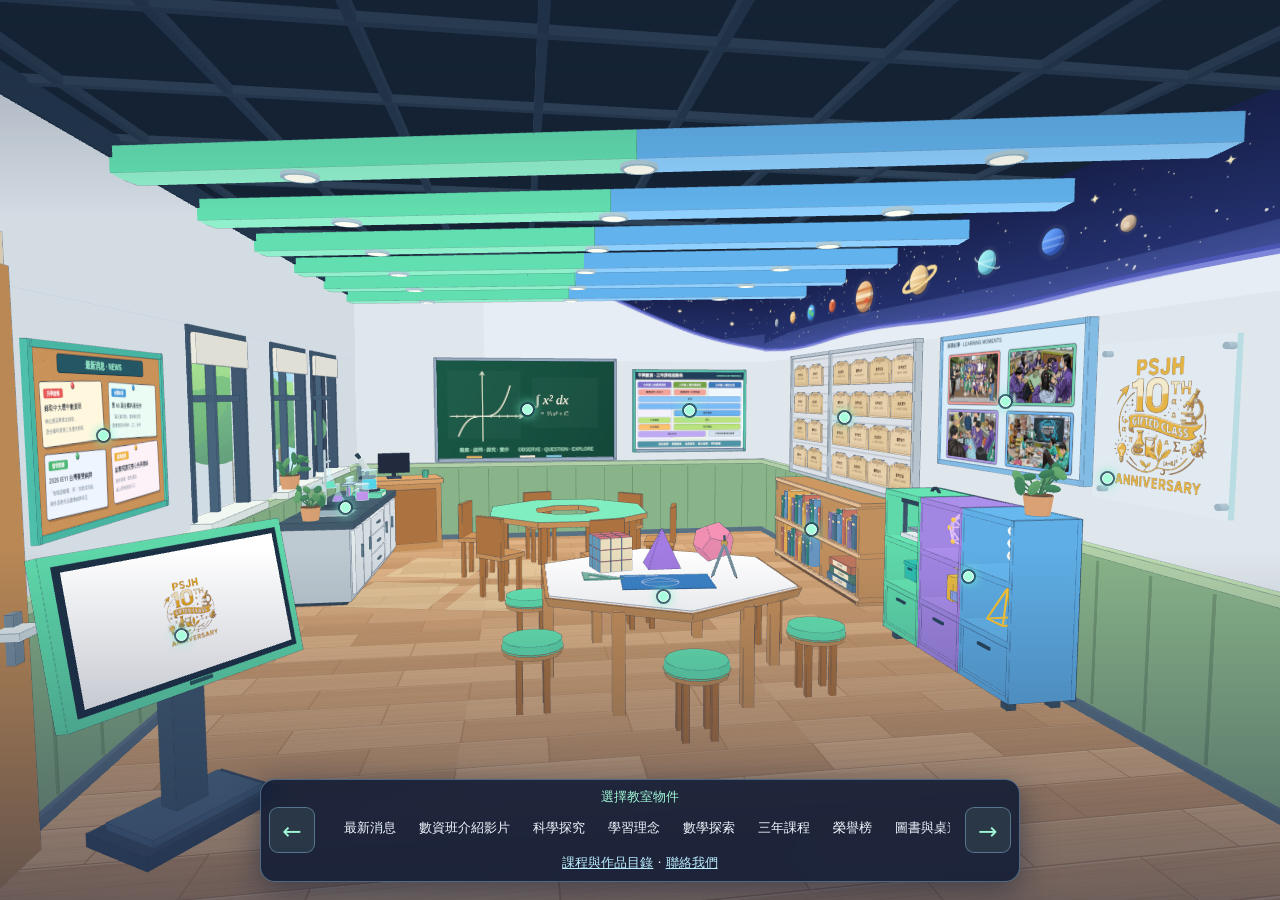
<file: index.html>
<!doctype html>
<html lang="zh-Hant">
<head>
  <meta charset="utf-8">
  <meta name="viewport" content="width=device-width, initial-scale=1, viewport-fit=cover">
  <meta name="theme-color" content="#14213a">
  <title>平興數資・探索教室</title>
  <meta name="description" content="走進平興國中數理資優班的探索教室，認識課程、作品與學習成果。">
  <link rel="canonical" href="https://interaction-classroom.vercel.app/">
  <meta property="og:type" content="website">
  <meta property="og:locale" content="zh_TW">
  <meta property="og:url" content="https://interaction-classroom.vercel.app/">
  <meta property="og:title" content="平興數資・探索教室">
  <meta property="og:description" content="走進平興國中數理資優班的探索教室，認識課程、作品與學習成果。">
  <meta property="og:image" content="https://interaction-classroom.vercel.app/assets/classroom/room/classroom-preview.jpg">
  <meta property="og:image:type" content="image/jpeg">
  <meta property="og:image:width" content="1200">
  <meta property="og:image:height" content="630">
  <meta property="og:image:alt" content="平興數資探索教室全景，右牆有行星壁畫、活動照片與十週年壓克力海報。">
  <meta name="twitter:card" content="summary_large_image">
  <meta name="twitter:title" content="平興數資・探索教室">
  <meta name="twitter:description" content="走進平興國中數理資優班的探索教室，認識課程、作品與學習成果。">
  <meta name="twitter:image" content="https://interaction-classroom.vercel.app/assets/classroom/room/classroom-preview.jpg">
  <meta name="twitter:image:alt" content="平興數資探索教室全景，右牆有行星壁畫、活動照片與十週年壓克力海報。">
  <link rel="stylesheet" href="assets/classroom/classroom.css">
  <link rel="stylesheet" href="assets/classroom/content.css">
  <script>
    if (location.protocol === "file:") document.documentElement.dataset.localFile = "";
  </script>
  <script type="module" src="assets/classroom/classroom.js"></script>
</head>
<body>
  <main class="shell">
    <div class="room" id="room">
      <h1 class="visually-hidden">平興國中數理資優班探索教室</h1>

      <div class="viewport" id="viewport" tabindex="-1">
        <div class="pointer-rig" id="pointer-rig">
          <div class="world" id="world">
            <img class="scene-art" src="assets/classroom/room/classroom-preview.jpg" width="1200" height="630" alt="探索教室真 3D 場景：斜向藍綠天花格柵、行星壁畫、彩色實驗器材、三色創客櫃與顯示平興數資 LOGO 的橫式教學螢幕。">
            <div id="hotspots">
              <a class="poster-link" id="poster-link" href="https://www.psjh.tyc.edu.tw/PSJHGifted/" aria-label="前往平興數資官網" title="前往平興數資官網" hidden>
                <span class="hotspot-marker" aria-hidden="true"></span>
              </a>
            </div>
          </div>
        </div>
        <div class="video-stage" id="video-stage" hidden></div>
      </div>

      <div class="pan-hint" id="pan-hint" aria-hidden="true" hidden>
        <span class="pan-hint-text">← 左右滑動探索教室 →</span>
        <span class="pan-track"><span class="pan-thumb" id="pan-thumb"></span></span>
      </div>

      <header class="mobile-focus-bar" id="mobile-focus-bar" hidden>
        <button class="back mobile-back" id="mobile-back" type="button"><span aria-hidden="true">←</span> 返回全景</button>
        <p class="mobile-focus-title" id="mobile-focus-title" tabindex="-1"></p>
      </header>

      <nav class="scene-navigation" id="scene-navigation" aria-label="教室物件導覽">
        <button type="button" id="previous-object" aria-label="上一個物件"><span aria-hidden="true">←</span></button>
        <div class="scene-navigation-center">
          <p id="scene-status" role="status">選擇教室物件</p>
          <button type="button" class="nav-drawer-toggle" id="nav-drawer-toggle" aria-expanded="false" aria-controls="nav-drawer" hidden>
            <span class="nav-drawer-label" id="nav-drawer-label">探索教室 · 10 個物件</span>
            <span class="nav-drawer-caret" aria-hidden="true">▴</span>
          </button>
          <div class="nav-drawer" id="nav-drawer">
            <div class="entrances" id="entrances" aria-label="教室物件"></div>
            <p class="content-links"><a href="content.html">課程與作品目錄</a> · <a href="https://lin.ee/twA52IQj" target="_blank" rel="noopener">聯絡我們</a></p>
          </div>
        </div>
        <button type="button" id="next-object" aria-label="下一個物件"><span aria-hidden="true">→</span></button>
      </nav>
      <button class="back" id="exit-focus" type="button" hidden>返回全景</button>
      <section class="detail" id="detail" aria-labelledby="detail-title" hidden>
        <header class="detail-header">
          <h2 id="detail-title" tabindex="-1"></h2>
          <button class="back" id="back" type="button">返回全景</button>
        </header>
        <div id="learning-content" class="learning-content" hidden></div>
        <p id="detail-copy"></p>
        <div id="awards-panel" class="awards-panel" hidden>
          <div class="awards-sticky-top">
            <form id="awards-filters" class="awards-filters" aria-label="搜尋獎項">
              <label class="awards-search">搜尋獎項<input type="search" name="q" maxlength="120" placeholder="輸入年份、作品、競賽或獎項" disabled></label>
            </form>
            <div class="awards-legend" aria-label="獎項強調色圖例">
              <span class="legend-item"><i class="legend-swatch tier-super" aria-hidden="true"></i>國際／全國大獎</span>
              <span class="legend-item"><i class="legend-swatch tier-major" aria-hidden="true"></i>全國入選／市賽首獎</span>
              <span class="legend-item"><i class="legend-swatch tier-mid" aria-hidden="true"></i>市賽佳績</span>
              <span class="legend-item"><i class="legend-swatch tier-normal" aria-hidden="true"></i>入選／區賽</span>
            </div>
            <div class="awards-year-nav" aria-label="年度滑桿導覽">
              <button id="awards-prev-year" class="awards-scroll-btn" type="button" aria-label="往較早年份捲動">‹</button>
              <input id="awards-year-range" class="awards-year-range" type="range" min="0" max="1000" value="1000" aria-label="左右滑動切換年份" disabled>
              <button id="awards-next-year" class="awards-scroll-btn" type="button" aria-label="往較新年份捲動">›</button>
            </div>
            <div class="awards-summary">
              <p id="awards-status" role="status" tabindex="-1"></p>
              <button id="awards-clear" type="button" hidden>清除搜尋</button>
              <button id="awards-retry" type="button" hidden>重新載入</button>
            </div>
          </div>
          <div id="awards-results" class="awards-results" role="region" aria-label="歷屆獲獎年度牆" aria-busy="false"></div>
        </div>
      </section>
      <noscript>
        <p class="no-script"><a href="content.html">閱讀課程與作品目錄</a>，或開啟 JavaScript 操作教室。
        </p>
      </noscript>
      <p class="local-file-notice">
        請透過本機預覽開啟教室，才能使用物件入口。
        <a href="http://127.0.0.1:8765/">開啟本機預覽</a>
      </p>
    </div>
  </main>
</body>
</html>
</file>
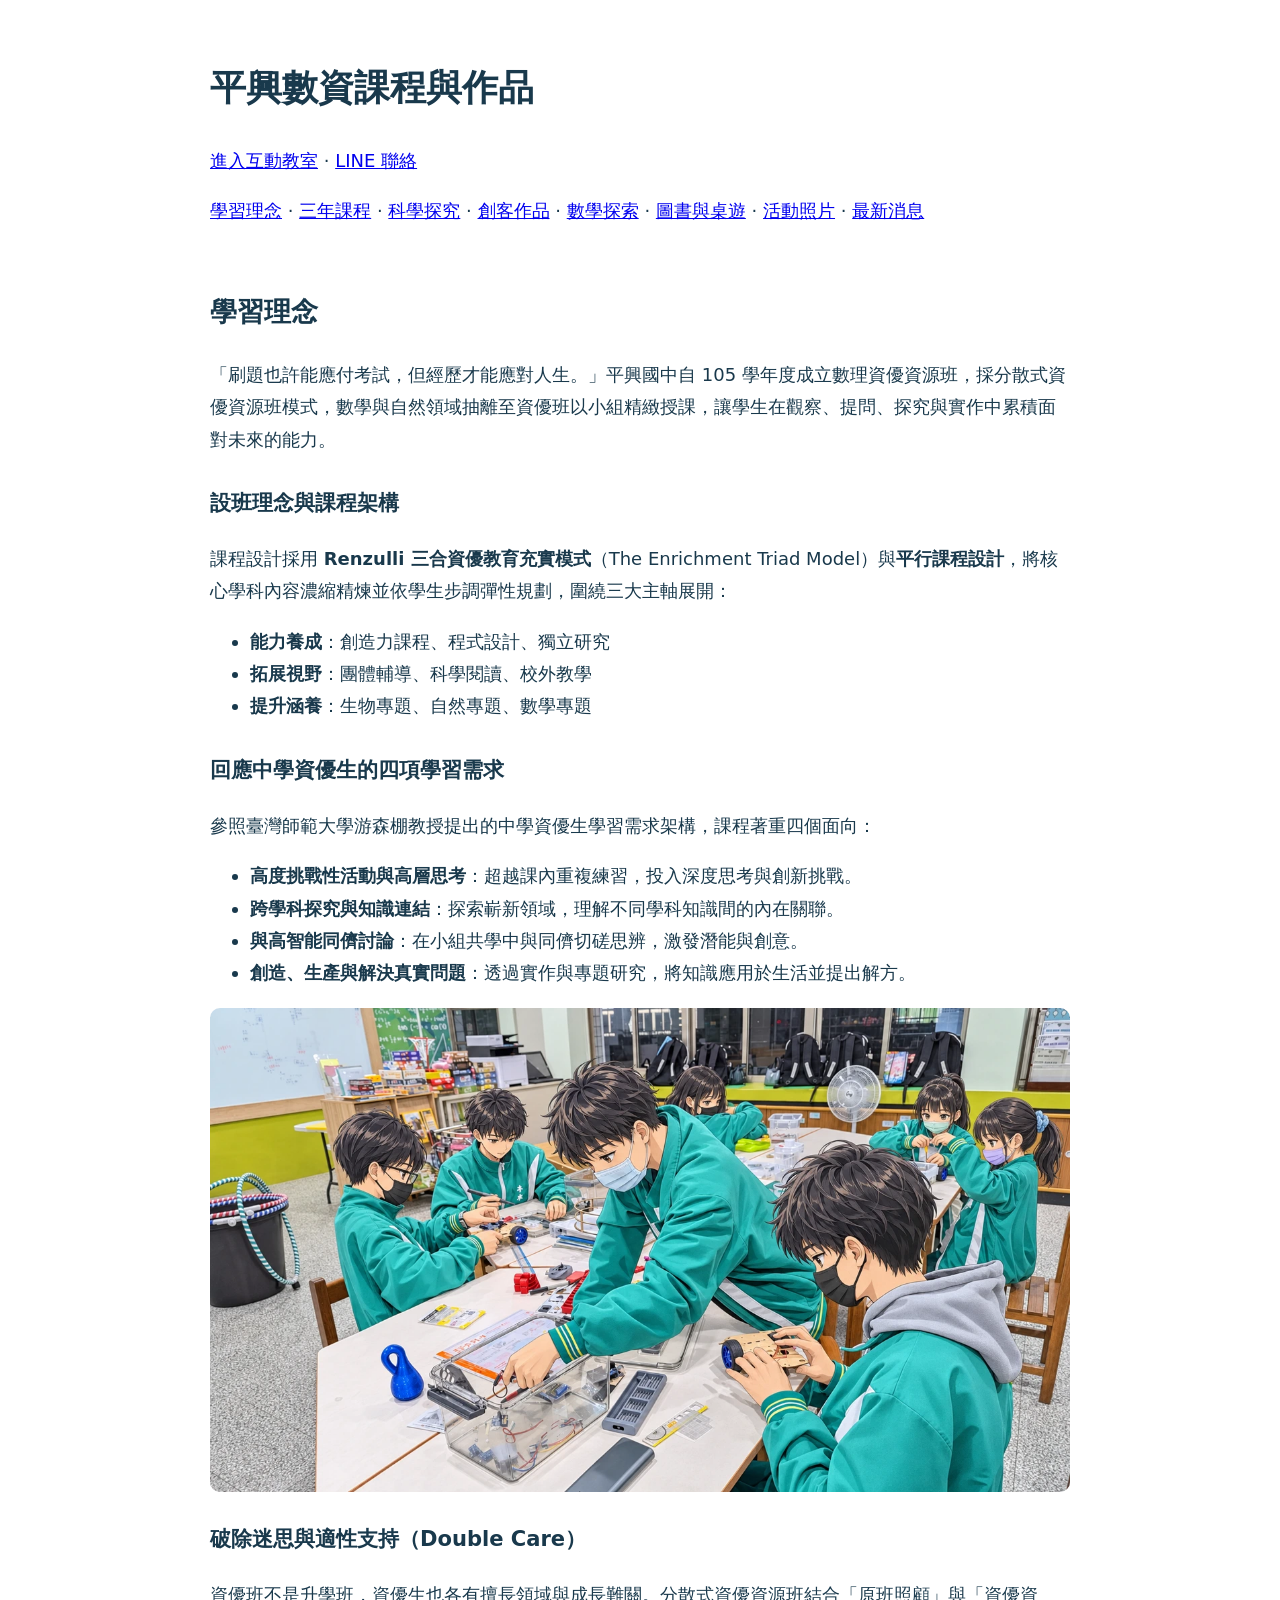
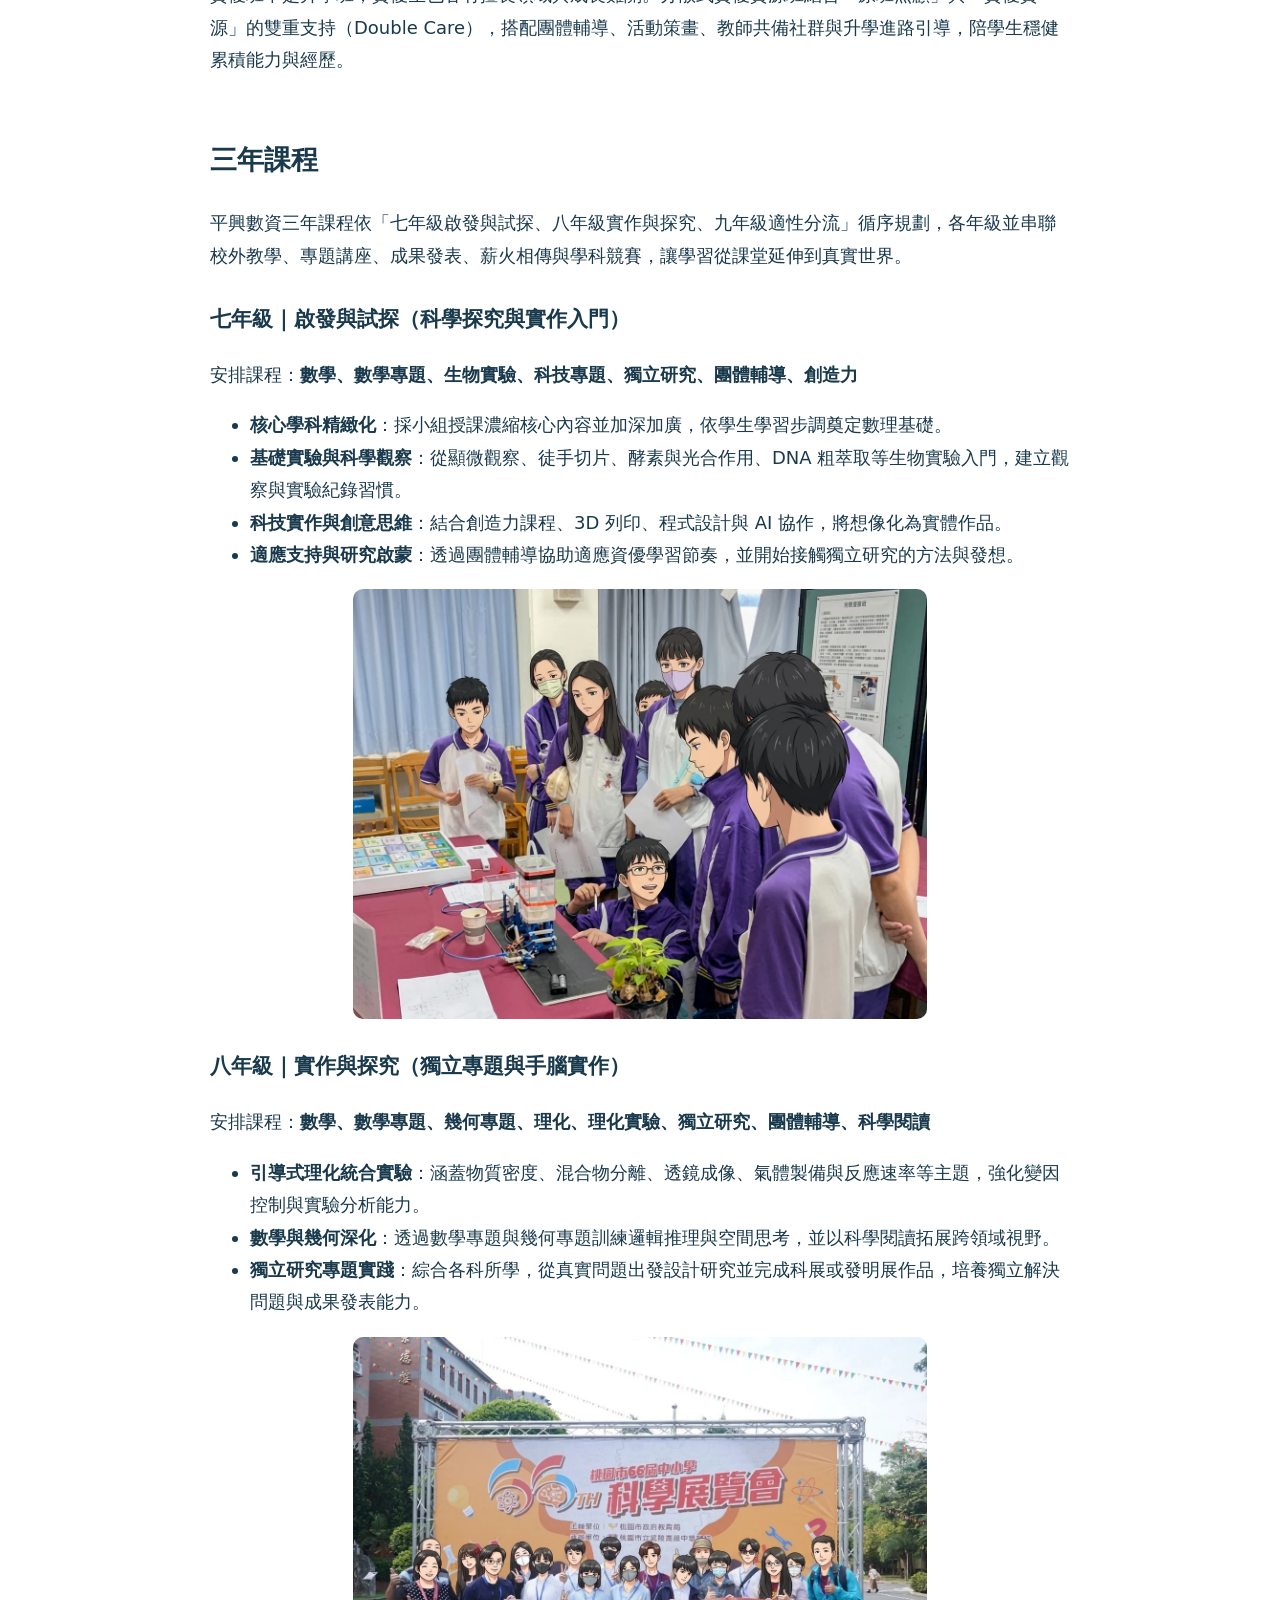
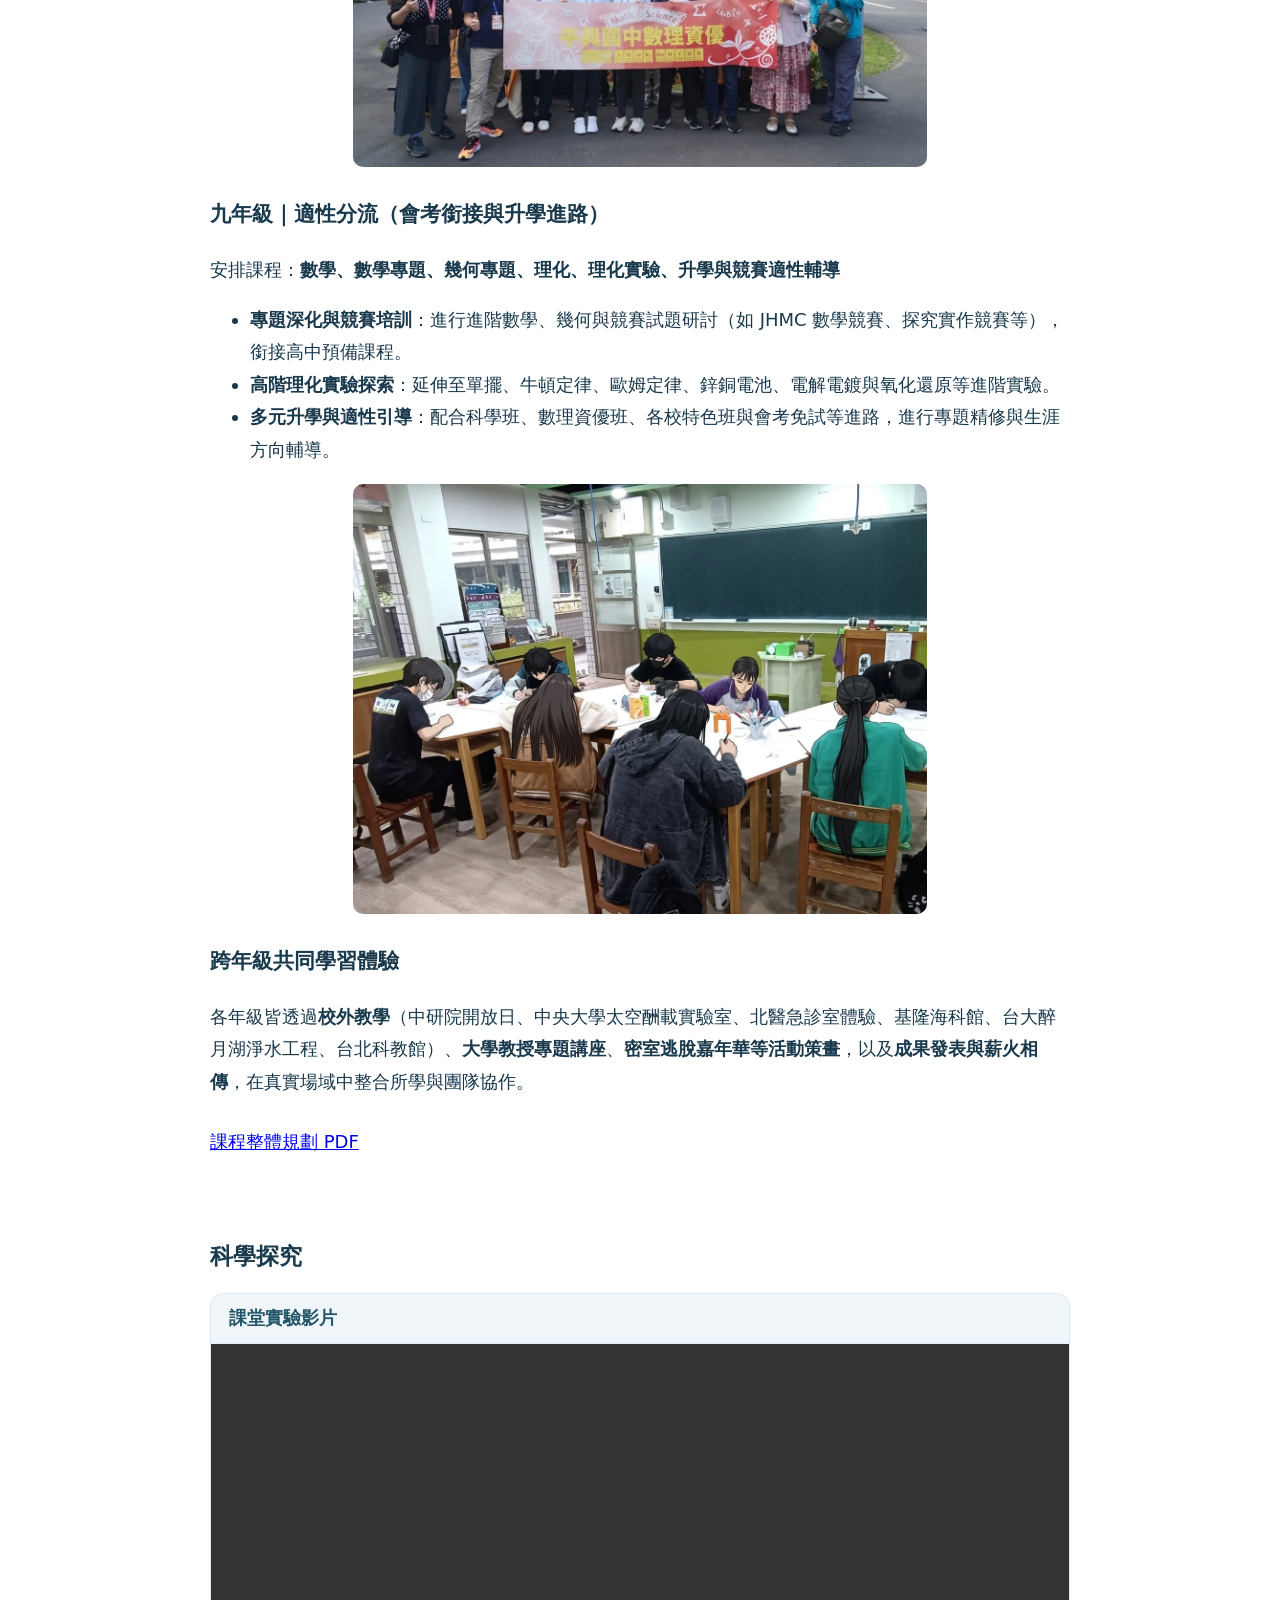
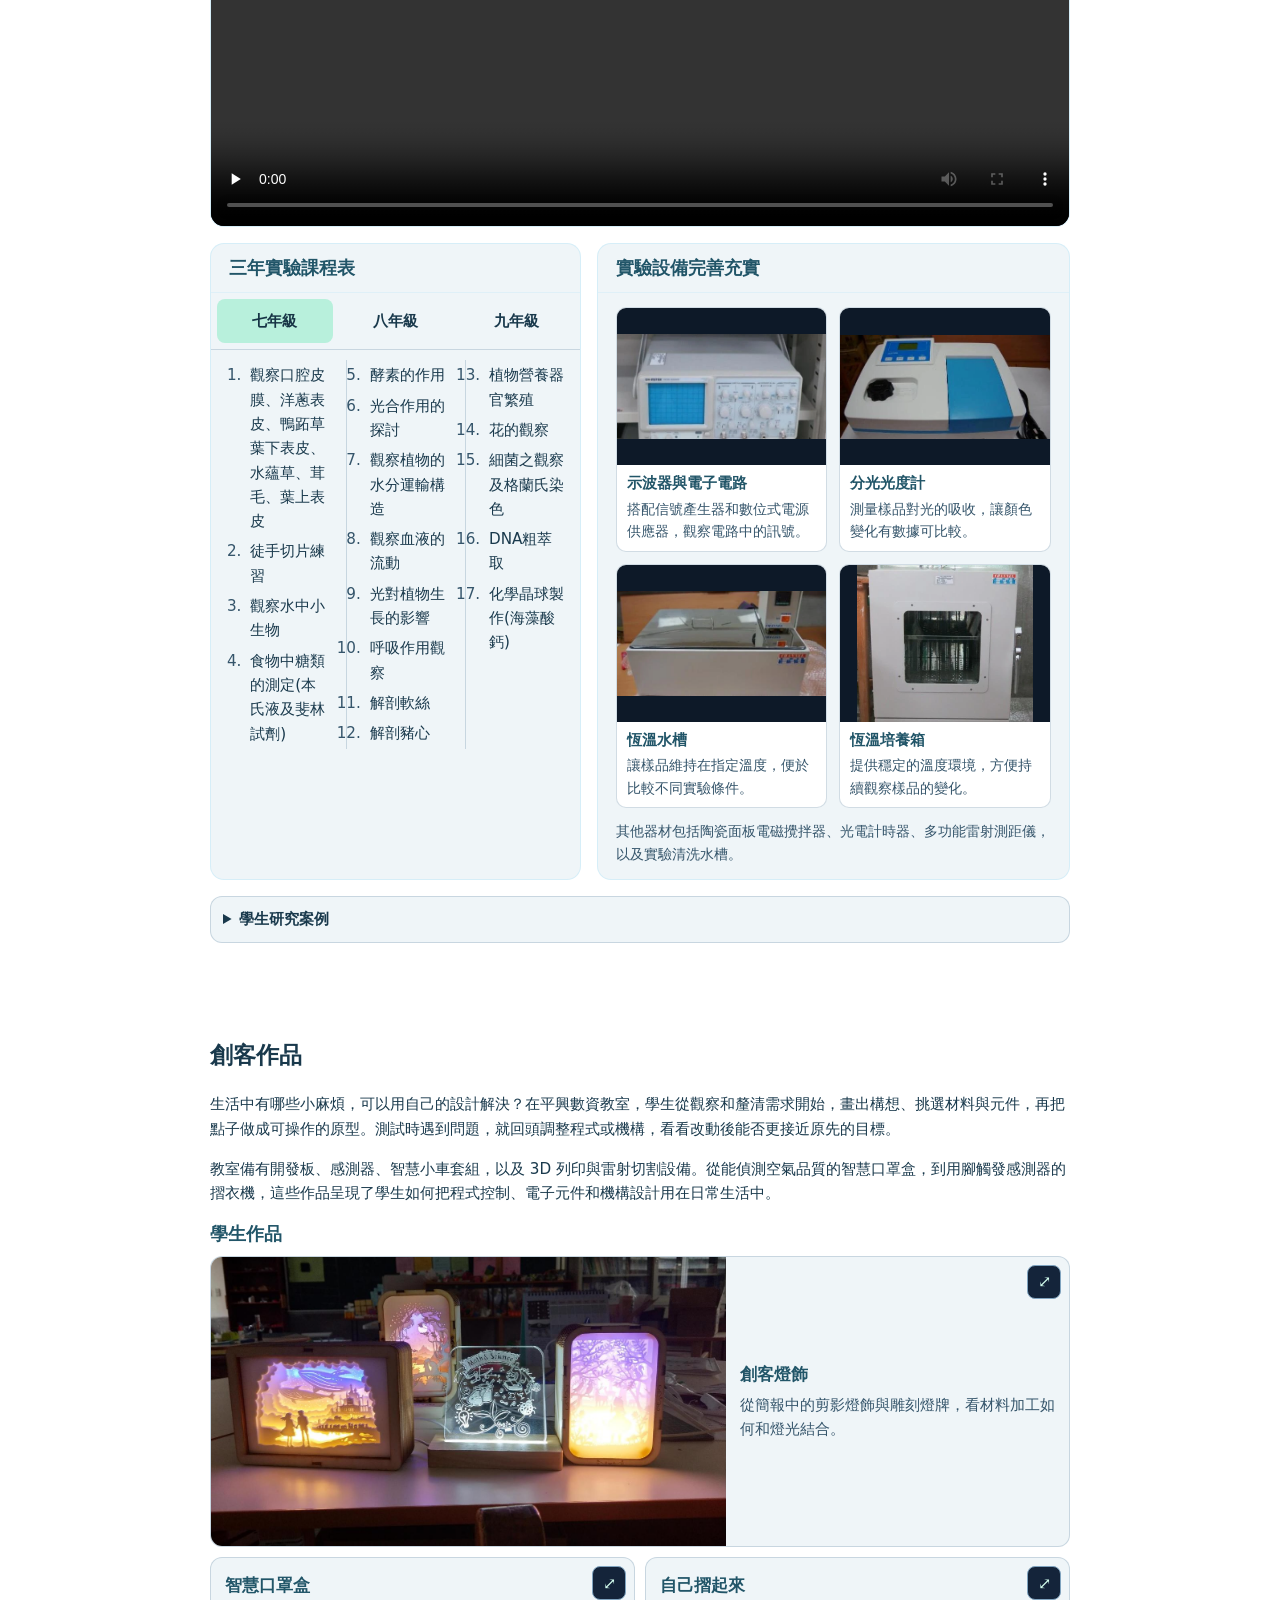
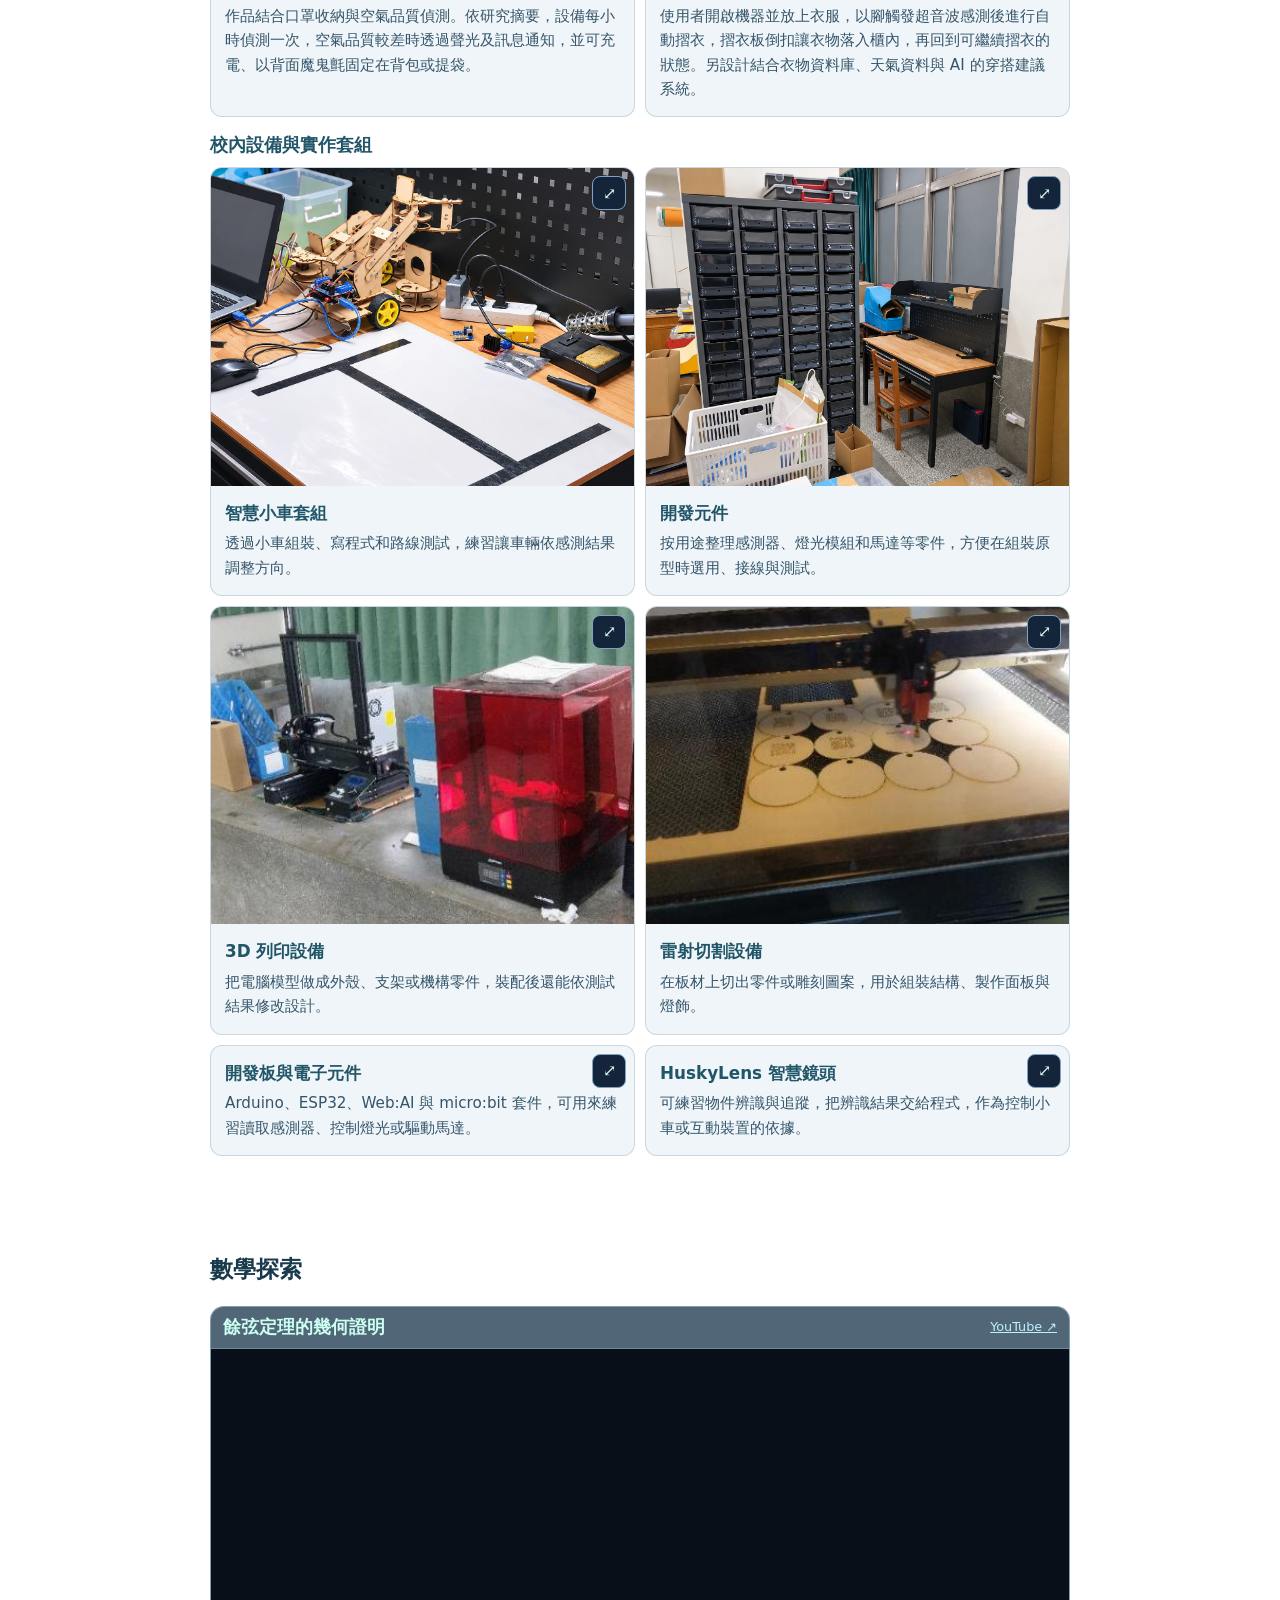
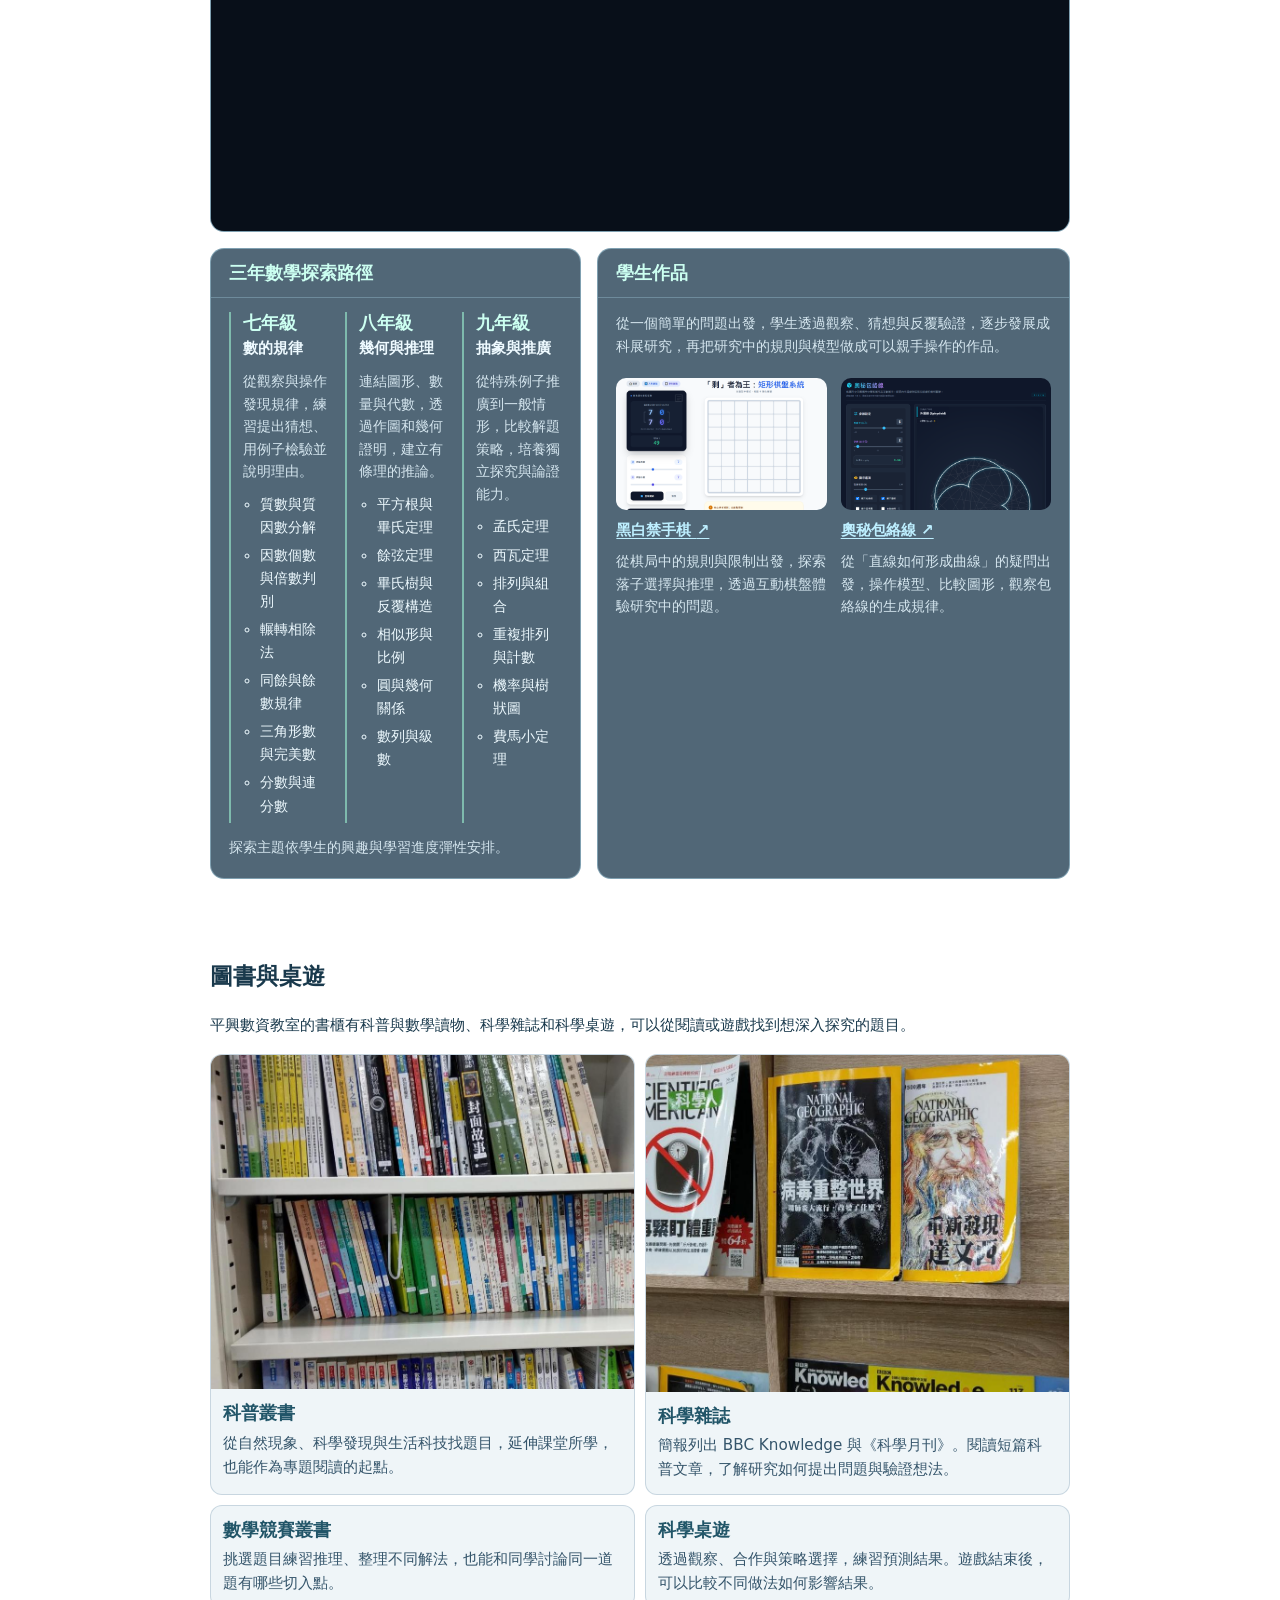
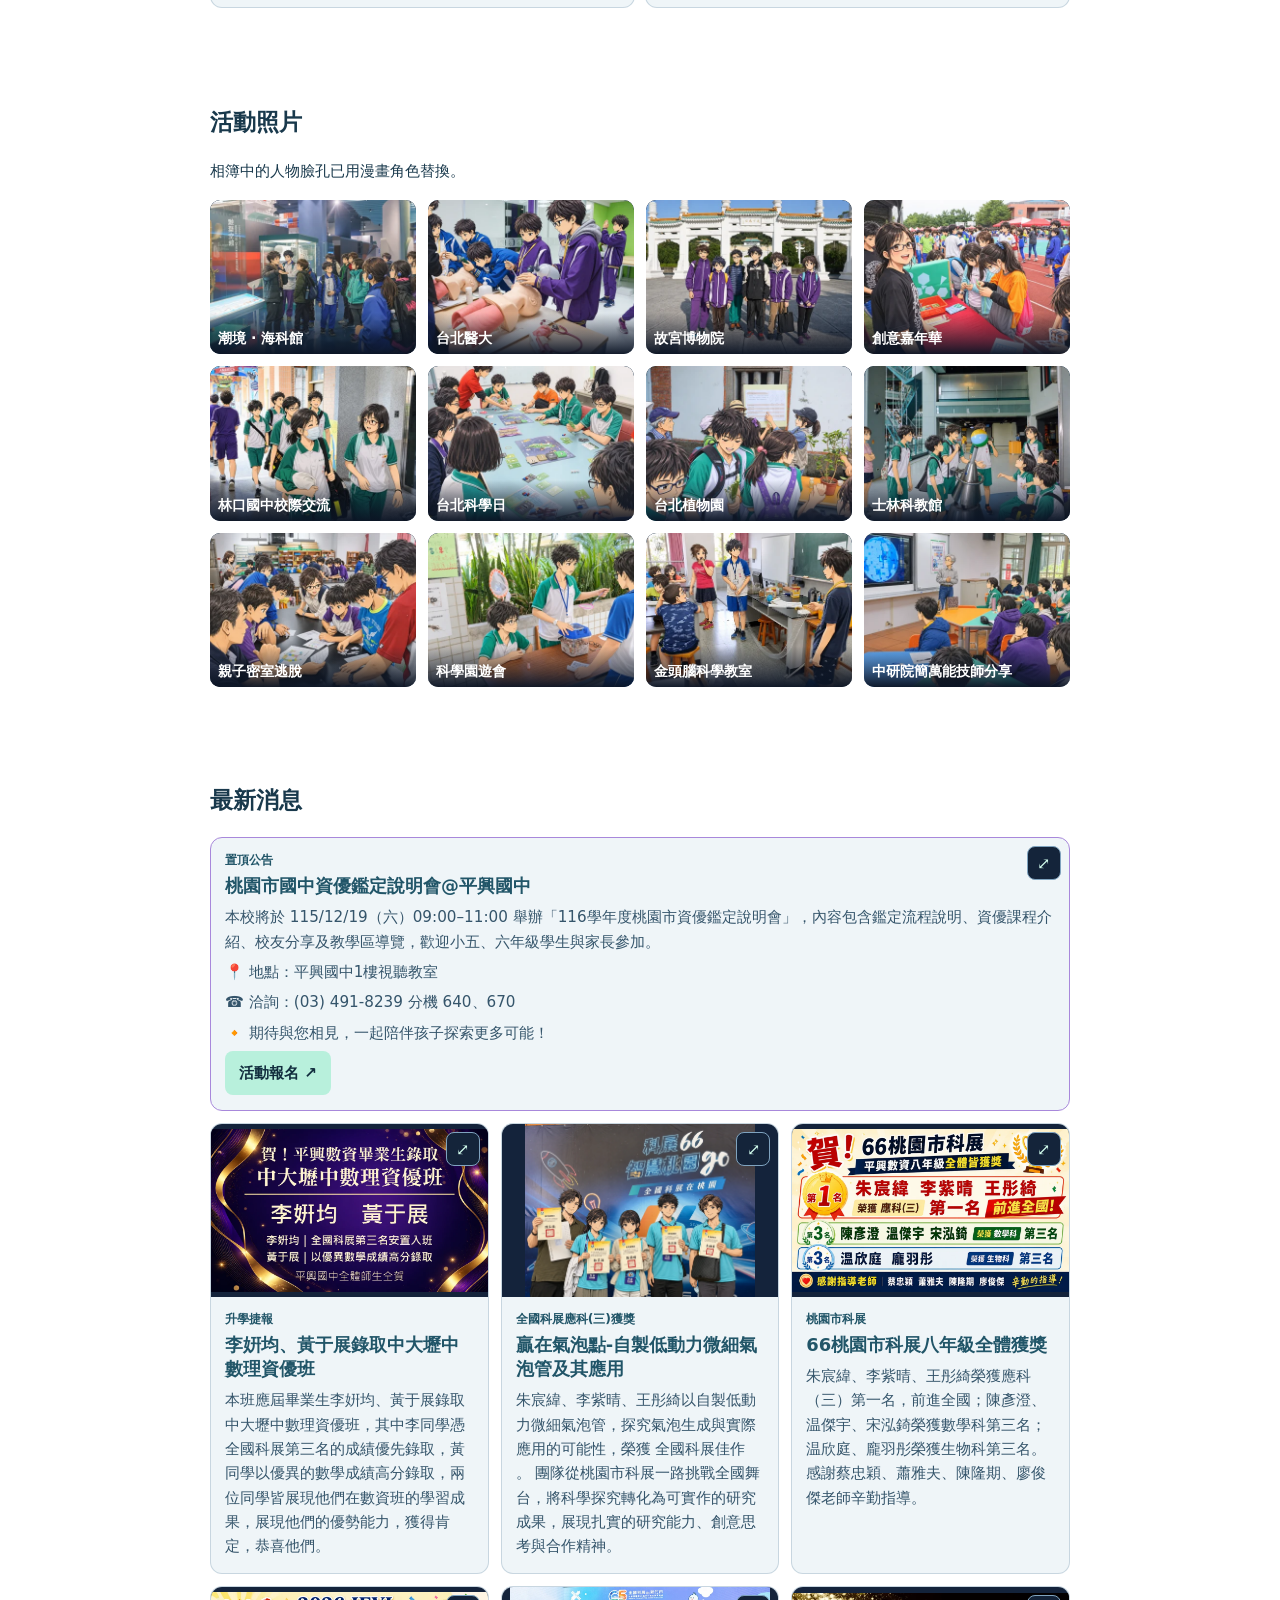
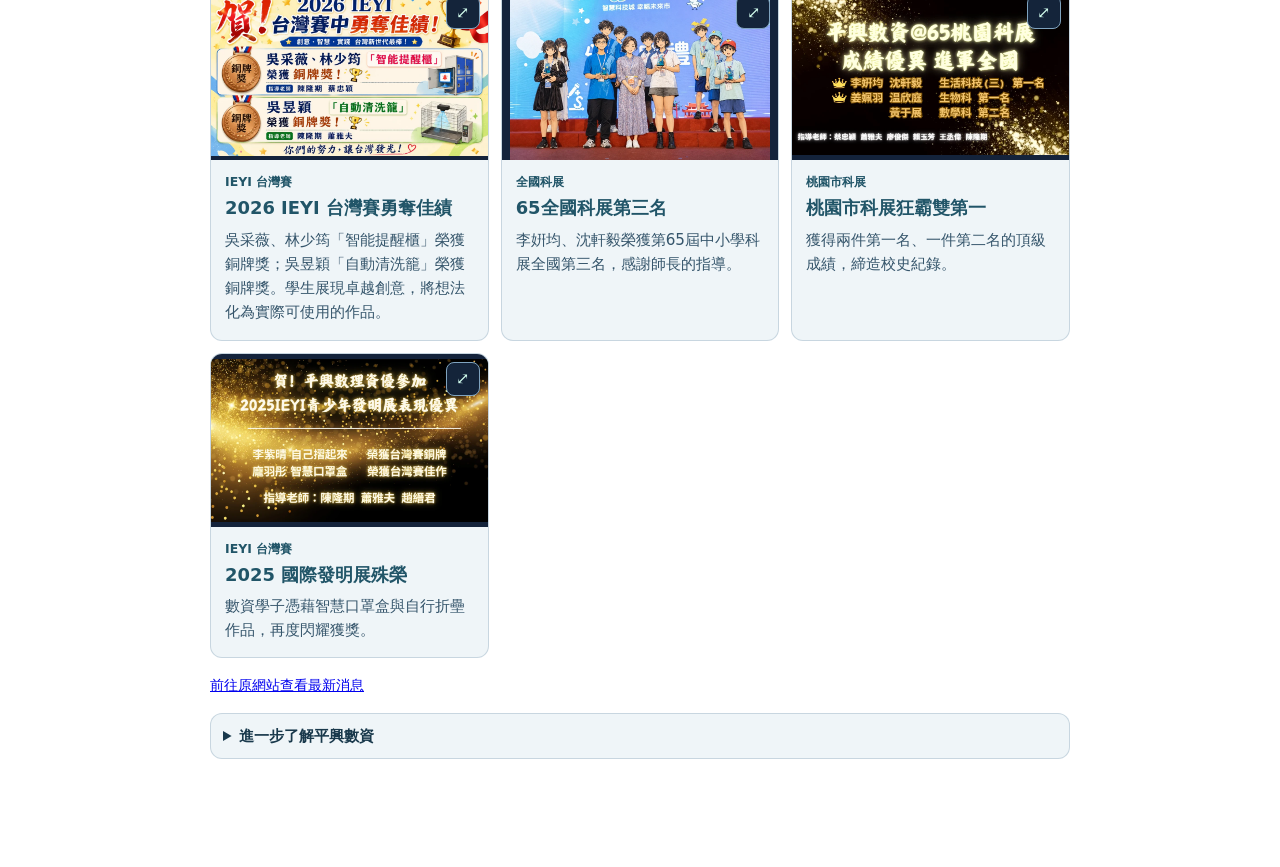
<file: content.html>
<!doctype html><html lang="zh-Hant"><meta charset="utf-8"><meta name="viewport" content="width=device-width"><title>平興數資課程與作品目錄</title><link rel="stylesheet" href="assets/classroom/content.css">
<script type="module" src="assets/classroom/content.js"></script>
<main class="content-directory"><h1>平興數資課程與作品</h1><p><a href="index.html">進入互動教室</a> · <a href="https://lin.ee/twA52IQj">LINE 聯絡</a></p><nav><a href="#blackboard">學習理念</a> · <a href="#courses">三年課程</a> · <a href="#experiment">科學探究</a> · <a href="#maker">創客作品</a> · <a href="#math">數學探索</a> · <a href="#bookshelf">圖書與桌遊</a> · <a href="#photos">活動照片</a> · <a href="#entry">最新消息</a></nav>
<article id="blackboard"><h2>學習理念</h2><p>「刷題也許能應付考試，但經歷才能應對人生。」平興國中自 105 學年度成立數理資優資源班，採分散式資優資源班模式，數學與自然領域抽離至資優班以小組精緻授課，讓學生在觀察、提問、探究與實作中累積面對未來的能力。</p><section><h3>設班理念與課程架構</h3><p>課程設計採用 <strong>Renzulli 三合資優教育充實模式</strong>（The Enrichment Triad Model）與<strong>平行課程設計</strong>，將核心學科內容濃縮精煉並依學生步調彈性規劃，圍繞三大主軸展開：</p><ul><li><strong>能力養成</strong>：創造力課程、程式設計、獨立研究</li><li><strong>拓展視野</strong>：團體輔導、科學閱讀、校外教學</li><li><strong>提升涵養</strong>：生物專題、自然專題、數學專題</li></ul></section><section><h3>回應中學資優生的四項學習需求</h3><p>參照臺灣師範大學游森棚教授提出的中學資優生學習需求架構，課程著重四個面向：</p><ul><li><strong>高度挑戰性活動與高層思考</strong>：超越課內重複練習，投入深度思考與創新挑戰。</li><li><strong>跨學科探究與知識連結</strong>：探索嶄新領域，理解不同學科知識間的內在關聯。</li><li><strong>與高智能同儕討論</strong>：在小組共學中與同儕切磋思辨，激發潛能與創意。</li><li><strong>創造、生產與解決真實問題</strong>：透過實作與專題研究，將知識應用於生活並提出解方。</li></ul><img loading="lazy" src="assets/classroom/media/image35.webp" alt="學生分組組裝與調整小車"></section><section><h3>破除迷思與適性支持（Double Care）</h3><p>資優班不是升學班，資優生也各有擅長領域與成長難關。分散式資優資源班結合「原班照顧」與「資優資源」的雙重支持（Double Care），搭配團體輔導、活動策畫、教師共備社群與升學進路引導，陪學生穩健累積能力與經歷。</p></section></article>
<article id="courses"><h2>三年課程</h2><p>平興數資三年課程依「七年級啟發與試探、八年級實作與探究、九年級適性分流」循序規劃，各年級並串聯校外教學、專題講座、成果發表、薪火相傳與學科競賽，讓學習從課堂延伸到真實世界。</p><div class="grade-controls" aria-label="選擇年級"><button type="button" data-grade="7" aria-pressed="true">7 年級</button><button type="button" data-grade="8" aria-pressed="false">8 年級</button><button type="button" data-grade="9" aria-pressed="false">9 年級</button></div><section data-course-grade="7"><h3>七年級｜啟發與試探（科學探究與實作入門）</h3><p>安排課程：<strong>數學、數學專題、生物實驗、科技專題、獨立研究、團體輔導、創造力</strong></p><ul><li><strong>核心學科精緻化</strong>：採小組授課濃縮核心內容並加深加廣，依學生學習步調奠定數理基礎。</li><li><strong>基礎實驗與科學觀察</strong>：從顯微觀察、徒手切片、酵素與光合作用、DNA 粗萃取等生物實驗入門，建立觀察與實驗紀錄習慣。</li><li><strong>科技實作與創意思維</strong>：結合創造力課程、3D 列印、程式設計與 AI 協作，將想像化為實體作品。</li><li><strong>適應支持與研究啟蒙</strong>：透過團體輔導協助適應資優學習節奏，並開始接觸獨立研究的方法與發想。</li></ul><img loading="lazy" src="assets/classroom/media/course-grade7.webp" alt="七年級同學分組討論與展示科學專題模型（去識別化示意）" width="1200" height="900"></section><section data-course-grade="8"><h3>八年級｜實作與探究（獨立專題與手腦實作）</h3><p>安排課程：<strong>數學、數學專題、幾何專題、理化、理化實驗、獨立研究、團體輔導、科學閱讀</strong></p><ul><li><strong>引導式理化統合實驗</strong>：涵蓋物質密度、混合物分離、透鏡成像、氣體製備與反應速率等主題，強化變因控制與實驗分析能力。</li><li><strong>數學與幾何深化</strong>：透過數學專題與幾何專題訓練邏輯推理與空間思考，並以科學閱讀拓展跨領域視野。</li><li><strong>獨立研究專題實踐</strong>：綜合各科所學，從真實問題出發設計研究並完成科展或發明展作品，培養獨立解決問題與成果發表能力。</li></ul><img loading="lazy" src="assets/classroom/media/course-grade8.webp" alt="八年級師生參加桃園市第66屆中小學科學展覽會合影（去識別化示意）" width="1200" height="900"></section><section data-course-grade="9"><h3>九年級｜適性分流（會考銜接與升學進路）</h3><p>安排課程：<strong>數學、數學專題、幾何專題、理化、理化實驗、升學與競賽適性輔導</strong></p><ul><li><strong>專題深化與競賽培訓</strong>：進行進階數學、幾何與競賽試題研討（如 JHMC 數學競賽、探究實作競賽等），銜接高中預備課程。</li><li><strong>高階理化實驗探索</strong>：延伸至單擺、牛頓定律、歐姆定律、鋅銅電池、電解電鍍與氧化還原等進階實驗。</li><li><strong>多元升學與適性引導</strong>：配合科學班、數理資優班、各校特色班與會考免試等進路，進行專題精修與生涯方向輔導。</li></ul><img loading="lazy" src="assets/classroom/media/course-grade9.webp" alt="九年級同學於資優教室六角桌進行專題研討與解題練習（去識別化示意）" width="1200" height="900"></section><section><h3>跨年級共同學習體驗</h3><p>各年級皆透過<strong>校外教學</strong>（中研院開放日、中央大學太空酬載實驗室、北醫急診室體驗、基隆海科館、台大醉月湖淨水工程、台北科教館）、<strong>大學教授專題講座</strong>、<strong>密室逃脫嘉年華等活動策畫</strong>，以及<strong>成果發表與薪火相傳</strong>，在真實場域中整合所學與團隊協作。</p></section><p><a href="data/classroom/stracture.pdf">課程整體規劃 PDF</a></p></article>
<article id="experiment" class="feature-content">
  <h2>科學探究</h2>
  <div class="exhibit-track" aria-label="科學探究面板">
    <section class="exhibit-panel exhibit-video lab-video" data-panel-label="實驗影片">
      <h3>課堂實驗影片</h3>
      <div class="exhibit-body">
        <video controls playsinline preload="none" aria-label="課堂實驗影片"
          data-next-clips="assets/classroom/media/media2.mp4 assets/classroom/media/media3.mp4">
          <source src="assets/classroom/media/media1.mp4" type="video/mp4">
        </video>
      </div>
    </section>
    <section class="exhibit-panel exhibit-upper lab-plan" data-panel-label="實驗課程表">
      <h3>三年實驗課程表</h3>
      <div class="lab-tabs" aria-label="實驗課程年級" hidden>
        <button type="button" id="lab-tab-7" aria-controls="lab-grade-7">七年級</button>
        <button type="button" id="lab-tab-8" aria-controls="lab-grade-8">八年級</button>
        <button type="button" id="lab-tab-9" aria-controls="lab-grade-9">九年級</button>
      </div>
      <section id="lab-grade-7" class="lab-grade">
        <h3>七年級</h3>
        <ol>
          <li>觀察口腔皮膜、洋蔥表皮、鴨跖草葉下表皮、水蘊草、茸毛、葉上表皮</li>
          <li>徒手切片練習</li>
          <li>觀察水中小生物</li>
          <li>食物中糖類的測定(本氏液及斐林試劑)</li>
          <li>酵素的作用</li>
          <li>光合作用的探討</li>
          <li>觀察植物的水分運輸構造</li>
          <li>觀察血液的流動</li>
          <li>光對植物生長的影響</li>
          <li>呼吸作用觀察</li>
          <li>解剖軟絲</li>
          <li>解剖豬心</li>
          <li>植物營養器官繁殖</li>
          <li>花的觀察</li>
          <li>細菌之觀察及格蘭氏染色</li>
          <li>DNA粗萃取</li>
          <li>化學晶球製作(海藻酸鈣)</li>
        </ol>
      </section>
      <section id="lab-grade-8" class="lab-grade">
        <h3>八年級</h3>
        <ol>
          <li>探討物質質量與密度的關係</li>
          <li>混合物的分離</li>
          <li>氧氣的製備及性質</li>
          <li>透鏡成像觀察</li>
          <li>插針法及各種透鏡性質</li>
          <li>色光與顏色的關係</li>
          <li>溫度計的原理</li>
          <li>熱量與物質溫度變化的關係</li>
          <li>探討化學反應前後質量差距</li>
          <li>金屬對氧的活性</li>
          <li>製備二氧化碳及探討鎂在二氧化碳中的可燃性</li>
          <li>各種金屬的焰色實驗</li>
          <li>探討電解質的性質</li>
          <li>探討會與大理岩反應的物質</li>
          <li>溫度與反應速率的關係</li>
          <li>乙酸乙酯的製備</li>
        </ol>
      </section>
      <section id="lab-grade-9" class="lab-grade">
        <h3>九年級</h3>
        <ol>
          <li>探討鉻酸根在酸鹼中的顏色</li>
          <li>單擺的擺動週期</li>
          <li>探討作用力與加速度的關係</li>
          <li>槓桿原理與其應用</li>
          <li>歐姆定律與其應用</li>
          <li>插針法及各種透鏡性質</li>
          <li>配置指定濃度之酸鹼溶液並分辨出未知之酸鹼指示劑</li>
          <li>製作鋅銅電池</li>
          <li>電解水</li>
          <li>電解硫酸銅溶液</li>
          <li>電鍍實驗</li>
          <li>觀察電流的磁效應</li>
          <li>觀察感應電流</li>
          <li>以各種檢驗法判斷出未知溶液</li>
          <li>以各種檢驗法判斷出未知鹽類</li>
          <li>斐林試劑之配製及還原糖的檢驗</li>
          <li>細菌之觀察及格蘭氏染色</li>
          <li>反泡泡之原理及實作</li>
          <li>一元硬幣製造金幣銀幣(氧化還原之探討)</li>
        </ol>
      </section>
    </section>
    <section class="exhibit-panel exhibit-lower lab-equipment" data-panel-label="實驗設備">
      <h3>實驗設備完善充實</h3>
      <div class="exhibit-body" tabindex="0" role="region" aria-label="實驗設備照片與器材介紹">
        <ul class="lab-equipment-grid">
          <li><img src="assets/classroom/media/lab-oscilloscope.webp" alt="示波器的螢幕與調整旋鈕" width="470" height="236" loading="lazy"><div><h4>示波器與電子電路</h4><p>搭配信號產生器和數位式電源供應器，觀察電路中的訊號。</p></div></li>
          <li><img src="assets/classroom/media/lab-spectrophotometer.webp" alt="分光光度計的操作面板與樣品槽" width="471" height="234" loading="lazy"><div><h4>分光光度計</h4><p>測量樣品對光的吸收，讓顏色變化有數據可比較。</p></div></li>
          <li><img src="assets/classroom/media/lab-water-bath.webp" alt="附有溫度控制器的不鏽鋼恆溫水槽" width="469" height="235" loading="lazy"><div><h4>恆溫水槽</h4><p>讓樣品維持在指定溫度，便於比較不同實驗條件。</p></div></li>
          <li><img src="assets/classroom/media/lab-incubator.webp" alt="有透明視窗的恆溫培養箱" width="529" height="474" loading="lazy"><div><h4>恆溫培養箱</h4><p>提供穩定的溫度環境，方便持續觀察樣品的變化。</p></div></li>
        </ul>
        <p>其他器材包括陶瓷面板電磁攪拌器、光電計時器、多功能雷射測距儀，以及實驗清洗水槽。</p>
      </div>
    </section>
  </div>
  <details class="feature-more">
    <summary>學生研究案例</summary>
    <h3>望「桃」興「炭」——自製生物炭批次反應淨水槽</h3>
    <p>研究起點是家鄉溪流污染，以及被丟棄的水蜜桃果核能否再利用。學生將桃核製作成生物炭，結合批次反應槽，研究離子與非離子模擬污染物的處理。</p>
    <h3>方法與已知結果</h3>
    <p>研究摘要記載，團隊製作設備並驗證可降低模擬污染物濃度，持續尋找更好的反應條件。摘要未提供完整數據或去除率，因此這裡呈現研究方向與已記錄的結果。原網站記載此作品獲第 65 屆全國科展第三名，摘要另記桃園市賽第一名。</p>
    <h3>從葉片發現新問題</h3>
    <p>「樹之精靈鐘乳體」由觀察植物結晶開始。學生進一步追問校園哪些植物具有鐘乳體、如何形成及其生態角色，查閱文獻並設計探究實驗。</p>
  </details>
</article>
<article id="maker" class="feature-content" data-card-label="卡片">
  <h2>創客作品</h2>
  <p>生活中有哪些小麻煩，可以用自己的設計解決？在平興數資教室，學生從觀察和釐清需求開始，畫出構想、挑選材料與元件，再把點子做成可操作的原型。測試時遇到問題，就回頭調整程式或機構，看看改動後能否更接近原先的目標。</p>
  <p>教室備有開發板、感測器、智慧小車套組，以及 3D 列印與雷射切割設備。從能偵測空氣品質的智慧口罩盒，到用腳觸發感測器的摺衣機，這些作品呈現了學生如何把程式控制、電子元件和機構設計用在日常生活中。</p>
  <section>
    <h3>學生作品</h3>
    <ul class="maker-grid">
      <li class="maker-feature">
        <img loading="lazy" src="assets/classroom/media/image96.jpeg" alt="多層剪影燈飾與透明雕刻燈牌">
        <div class="card-copy">
          <h4>創客燈飾</h4>
          <p>從簡報中的剪影燈飾與雕刻燈牌，看材料加工如何和燈光結合。</p>
        </div>
      </li>
      <li>
        <div class="card-copy">
          <h4>智慧口罩盒</h4>
          <p>作品結合口罩收納與空氣品質偵測。依研究摘要，設備每小時偵測一次，空氣品質較差時透過聲光及訊息通知，並可充電、以背面魔鬼氈固定在背包或提袋。</p>
        </div>
      </li>
      <li>
        <div class="card-copy">
          <h4>自己摺起來</h4>
          <p>使用者開啟機器並放上衣服，以腳觸發超音波感測後進行自動摺衣，摺衣板倒扣讓衣物落入櫃內，再回到可繼續摺衣的狀態。另設計結合衣物資料庫、天氣資料與 AI 的穿搭建議系統。</p>
        </div>
      </li>
    </ul>
  </section>
  <section>
    <h3>校內設備與實作套組</h3>
    <ul class="maker-grid">
      <li>
        <img loading="lazy" src="assets/classroom/media/maker/smart-car.webp" alt="工作桌上的輪式機構、控制板與小車測試路線">
        <div class="card-copy">
          <h4>智慧小車套組</h4>
          <p>透過小車組裝、寫程式和路線測試，練習讓車輛依感測結果調整方向。</p>
        </div>
      </li>
      <li>
        <img loading="lazy" src="assets/classroom/media/maker/development-components.webp" alt="分類收納開發元件的抽屜櫃與旁邊的工作台">
        <div class="card-copy">
          <h4>開發元件</h4>
          <p>按用途整理感測器、燈光模組和馬達等零件，方便在組裝原型時選用、接線與測試。</p>
        </div>
      </li>
      <li>
        <img loading="lazy" src="assets/classroom/media/image97.jpeg" alt="校內的 3D 列印設備">
        <div class="card-copy">
          <h4>3D 列印設備</h4>
          <p>把電腦模型做成外殼、支架或機構零件，裝配後還能依測試結果修改設計。</p>
        </div>
      </li>
      <li>
        <img loading="lazy" src="assets/classroom/media/image98.jpeg" alt="校內設備正在雷射切割板材">
        <div class="card-copy">
          <h4>雷射切割設備</h4>
          <p>在板材上切出零件或雕刻圖案，用於組裝結構、製作面板與燈飾。</p>
        </div>
      </li>
      <li>
        <div class="card-copy">
          <h4>開發板與電子元件</h4>
          <p>Arduino、ESP32、Web:AI 與 micro:bit 套件，可用來練習讀取感測器、控制燈光或驅動馬達。</p>
        </div>
      </li>
      <li>
        <div class="card-copy">
          <h4>HuskyLens 智慧鏡頭</h4>
          <p>可練習物件辨識與追蹤，把辨識結果交給程式，作為控制小車或互動裝置的依據。</p>
        </div>
      </li>
    </ul>
  </section>
  <dialog class="card-viewer" aria-labelledby="maker-viewer-title">
    <button class="card-viewer-close" type="button" aria-label="關閉卡片" autofocus>×</button>
    <button class="card-viewer-prev" type="button" aria-label="上一張卡片">‹</button>
    <div class="card-viewer-card" role="region" aria-labelledby="maker-viewer-title" tabindex="0"></div>
    <button class="card-viewer-next" type="button" aria-label="下一張卡片">›</button>
    <p class="card-viewer-count" role="status"></p>
  </dialog>
</article>
<article id="math" class="feature-content">
  <h2>數學探索</h2>
  <div class="exhibit-track" aria-label="數學探索面板">
    <section class="exhibit-panel exhibit-video" data-panel-label="幾何證明">
      <header class="math-proof-header">
        <h3>餘弦定理的幾何證明</h3>
        <a class="math-video-link" href="https://youtu.be/3TXfrEXb0ck" target="_blank" rel="noopener" aria-label="在 YouTube 觀看餘弦定理的幾何證明">YouTube ↗</a>
      </header>
      <div class="exhibit-body">
        <iframe title="餘弦定理的幾何證明" data-math-video="https://www.youtube.com/embed/3TXfrEXb0ck?autoplay=1&amp;mute=1&amp;playsinline=1"
          allow="autoplay; encrypted-media; picture-in-picture; fullscreen" allowfullscreen></iframe>
      </div>
    </section>
    <section class="exhibit-panel exhibit-upper" data-panel-label="三年路徑">
      <h3>三年數學探索路徑</h3>
      <div class="exhibit-body math-body">
        <ol class="math-stages">
          <li><h4>七年級</h4><strong>數的規律</strong><p class="math-goal">從觀察與操作發現規律，練習提出猜想、用例子檢驗並說明理由。</p><ul><li>質數與質因數分解</li><li>因數個數與倍數判別</li><li>輾轉相除法</li><li>同餘與餘數規律</li><li>三角形數與完美數</li><li>分數與連分數</li></ul></li>
          <li><h4>八年級</h4><strong>幾何與推理</strong><p class="math-goal">連結圖形、數量與代數，透過作圖和幾何證明，建立有條理的推論。</p><ul><li>平方根與畢氏定理</li><li>餘弦定理</li><li>畢氏樹與反覆構造</li><li>相似形與比例</li><li>圓與幾何關係</li><li>數列與級數</li></ul></li>
          <li><h4>九年級</h4><strong>抽象與推廣</strong><p class="math-goal">從特殊例子推廣到一般情形，比較解題策略，培養獨立探究與論證能力。</p><ul><li>孟氏定理</li><li>西瓦定理</li><li>排列與組合</li><li>重複排列與計數</li><li>機率與樹狀圖</li><li>費馬小定理</li></ul></li>
        </ol>
        <p class="math-path-note">探索主題依學生的興趣與學習進度彈性安排。</p>
      </div>
    </section>
    <section class="exhibit-panel exhibit-lower" data-panel-label="學生作品">
      <h3>學生作品</h3>
      <div class="exhibit-body math-body">
        <p class="math-research-intro">從一個簡單的問題出發，學生透過觀察、猜想與反覆驗證，逐步發展成科展研究，再把研究中的規則與模型做成可以親手操作的作品。</p>
        <ul class="math-project-links">
          <li><a href="https://doublechess-fe12e.web.app/chess.html" target="_blank" rel="noopener"><img src="assets/classroom/media/math-chess-site.png" alt="黑白禁手棋網站畫面" loading="lazy" width="1280" height="800">黑白禁手棋 <span aria-hidden="true">↗</span></a><p>從棋局中的規則與限制出發，探索落子選擇與推理，透過互動棋盤體驗研究中的問題。</p></li>
          <li><a href="https://chroharp.github.io/EnvelopeModel/" target="_blank" rel="noopener"><img src="assets/classroom/media/math-envelope-site.png" alt="奧秘包絡線網站畫面" loading="lazy" width="1280" height="800">奧秘包絡線 <span aria-hidden="true">↗</span></a><p>從「直線如何形成曲線」的疑問出發，操作模型、比較圖形，觀察包絡線的生成規律。</p></li>
        </ul>
      </div>
    </section>
  </div>
</article>
<article id="bookshelf" class="feature-content">
  <h2>圖書與桌遊</h2>
  <p>平興數資教室的書櫃有科普與數學讀物、科學雜誌和科學桌遊，可以從閱讀或遊戲找到想深入探究的題目。</p>
  <ul class="bookshelf-grid">
    <li>
      <img loading="lazy" src="assets/classroom/media/image94.jpeg" alt="教室書櫃陳列的科普叢書">
      <div>
        <h3>科普叢書</h3>
        <p>從自然現象、科學發現與生活科技找題目，延伸課堂所學，也能作為專題閱讀的起點。</p>
      </div>
    </li>
    <li>
      <img loading="lazy" src="assets/classroom/media/image95.jpeg" alt="書架上陳列的 BBC Knowledge 與其他科學雜誌">
      <div>
        <h3>科學雜誌</h3>
        <p>簡報列出 BBC Knowledge 與《科學月刊》。閱讀短篇科普文章，了解研究如何提出問題與驗證想法。</p>
      </div>
    </li>
    <li>
      <div>
        <h3>數學競賽叢書</h3>
        <p>挑選題目練習推理、整理不同解法，也能和同學討論同一道題有哪些切入點。</p>
      </div>
    </li>
    <li>
      <div>
        <h3>科學桌遊</h3>
        <p>透過觀察、合作與策略選擇，練習預測結果。遊戲結束後，可以比較不同做法如何影響結果。</p>
      </div>
    </li>
  </ul>
</article>
<article id="photos" class="feature-content">
  <h2>活動照片</h2>
  <p>相簿中的人物臉孔已用漫畫角色替換。</p>
  <ul class="photo-grid" aria-label="活動相簿">
    <li>
      <a href="assets/classroom/media/gallery/01.webp" data-photo data-width="1200" data-height="801">
        <img loading="lazy" width="480" height="320" src="assets/classroom/media/gallery/01-thumb.webp" alt="">
        <span>潮境 · 海科館</span>
      </a>
      <p class="photo-caption">前往基隆海洋科技博物館及八斗子潮境公園</p>
    </li>
    <li>
      <a href="assets/classroom/media/gallery/02.webp" data-photo data-width="1200" data-height="800">
        <img loading="lazy" width="480" height="320" src="assets/classroom/media/gallery/02-thumb.webp" alt="">
        <span>台北醫大</span>
      </a>
      <p class="photo-caption">台北醫學大學翻轉急診室急救體驗營</p>
    </li>
    <li>
      <a href="assets/classroom/media/gallery/03.webp" data-photo data-width="1200" data-height="800">
        <img loading="lazy" width="480" height="320" src="assets/classroom/media/gallery/03-thumb.webp" alt="">
        <span>故宮博物院</span>
      </a>
      <p class="photo-caption">參觀國立故宮博物院</p>
    </li>
    <li>
      <a href="assets/classroom/media/gallery/04.webp" data-photo data-width="1200" data-height="800">
        <img loading="lazy" width="480" height="320" src="assets/classroom/media/gallery/04-thumb.webp" alt="">
        <span>創意嘉年華</span>
      </a>
      <p class="photo-caption">於桃園市創意嘉年華擺設科學攤位</p>
    </li>
    <li>
      <a href="assets/classroom/media/gallery/05.webp" data-photo data-width="1200" data-height="801">
        <img loading="lazy" width="480" height="320" src="assets/classroom/media/gallery/05-thumb.webp" alt="">
        <span>林口國中校際交流</span>
      </a>
      <p class="photo-caption">參觀林口國中數學週及數資班期末成果發表會</p>
    </li>
    <li>
      <a href="assets/classroom/media/gallery/06.webp" data-photo data-width="1200" data-height="801">
        <img loading="lazy" width="480" height="320" src="assets/classroom/media/gallery/06-thumb.webp" alt="">
        <span>台北科學日</span>
      </a>
      <p class="photo-caption">至國立臺灣師範大學參加台北科學日科學園遊會，圖為師大地科系示範其研發的「嚴震以待」防震桌遊。</p>
    </li>
    <li>
      <a href="assets/classroom/media/gallery/07.webp" data-photo data-width="1200" data-height="801">
        <img loading="lazy" width="480" height="320" src="assets/classroom/media/gallery/07-thumb.webp" alt="">
        <span>台北植物園</span>
      </a>
      <p class="photo-caption">於台北市立植物園聽取導覽。</p>
    </li>
    <li>
      <a href="assets/classroom/media/gallery/08.webp" data-photo data-width="1200" data-height="801">
        <img loading="lazy" width="480" height="320" src="assets/classroom/media/gallery/08-thumb.webp" alt="">
        <span>士林科教館</span>
      </a>
      <p class="photo-caption">參訪士林國立科學教育館。</p>
    </li>
    <li>
      <a href="assets/classroom/media/gallery/09.webp" data-photo data-width="1200" data-height="800">
        <img loading="lazy" width="480" height="320" src="assets/classroom/media/gallery/09-thumb.webp" alt="">
        <span>親子密室逃脫</span>
      </a>
      <p class="photo-caption">每學期末由畢業學生研發密室逃脫活動，讓學弟妹與家長進行親子同樂。</p>
    </li>
    <li>
      <a href="assets/classroom/media/gallery/10.webp" data-photo data-width="1200" data-height="801">
        <img loading="lazy" width="480" height="320" src="assets/classroom/media/gallery/10-thumb.webp" alt="">
        <span>科學園遊會</span>
      </a>
      <p class="photo-caption">開放校園活動，在校園中擺設各種科學趣味遊戲攤位，與全校師生及社區民眾同樂</p>
    </li>
    <li>
      <a href="assets/classroom/media/gallery/11.webp" data-photo data-width="1200" data-height="802">
        <img loading="lazy" width="480" height="321" src="assets/classroom/media/gallery/11-thumb.webp" alt="">
        <span>金頭腦科學教室</span>
      </a>
      <p class="photo-caption">暑假期間辦理科學教育推廣營隊，邀請學區國小5-6年級生參加。</p>
    </li>
    <li>
      <a href="assets/classroom/media/gallery/12.webp" data-photo data-width="1200" data-height="800">
        <img loading="lazy" width="480" height="320" src="assets/classroom/media/gallery/12-thumb.webp" alt="">
        <span>中研院簡萬能技師分享</span>
      </a>
      <p class="photo-caption">邀請於學有專精各行業傑出人士來與同學們分享成長故事與科學新知</p>
    </li>
  </ul>
  <dialog class="photo-viewer" aria-label="活動相片檢視">
    <div class="photo-viewer-body">
      <button type="button" class="photo-close" data-photo-close autofocus>關閉相片</button>
      <img alt="">
      <div class="photo-viewer-footer">
        <button type="button" data-photo-prev aria-label="上一張相片">←</button>
        <div class="photo-description" aria-live="polite">
          <strong></strong>
          <p></p>
          <span></span>
        </div>
        <button type="button" data-photo-next aria-label="下一張相片">→</button>
      </div>
    </div>
  </dialog>
</article>
<article id="entry" class="feature-content" data-card-label="公告">
  <h2>最新消息</h2>
  <ul class="news-grid">
    <li class="news-card-pinned">
      <div class="card-copy">
        <p class="news-card-label">置頂公告</p>
        <h3>桃園市國中資優鑑定說明會@平興國中</h3>
        <p>本校將於 <time datetime="2026-12-19T09:00:00+08:00">115/12/19（六）09:00</time>–<time datetime="2026-12-19T11:00:00+08:00">11:00</time> 舉辦「116學年度桃園市資優鑑定說明會」，內容包含鑑定流程說明、資優課程介紹、校友分享及教學區導覽，歡迎小五、六年級學生與家長參加。</p>
        <p>📍 地點：平興國中1樓視聽教室</p>
        <p>☎️ 洽詢：(03) 491-8239 分機 640、670</p>
        <p>🔸 期待與您相見，一起陪伴孩子探索更多可能！</p>
        <p><a class="news-registration" href="https://forms.gle/qVDHQijURFGyGgtG7" target="_blank" rel="noopener">活動報名 ↗</a></p>
      </div>
    </li>
    <li>
      <img loading="lazy" width="960" height="565" src="assets/classroom/media/news/2026-gifted-admission-card.webp" alt="李姸均、黃于展錄取中大壢中數理資優班賀圖">
      <div class="card-copy">
        <p class="news-card-label">升學捷報</p>
        <h3>李姸均、黃于展錄取中大壢中數理資優班</h3>
        <p>本班應屆畢業生李姸均、黃于展錄取中大壢中數理資優班，其中李同學憑全國科展第三名的成績優先錄取，黃同學以優異的數學成績高分錄取，兩位同學皆展現他們在數資班的學習成果，展現他們的優勢能力，獲得肯定，恭喜他們。</p>
      </div>
    </li>
    <li>
      <img loading="lazy" width="933" height="700" src="assets/classroom/media/news/66-Sci-fare-national.webp" alt="全國科展應科三獲獎">
      <div class="card-copy">
        <p class="news-card-label">全國科展應科(三)獲獎</p>
        <h3>贏在氣泡點-自製低動力微細氣泡管及其應用</h3>
        <p>朱宸緯、李紫晴、王彤綺以自製低動力微細氣泡管，探究氣泡生成與實際應用的可能性，榮獲 全國科展佳作 。 團隊從桃園市科展一路挑戰全國舞台，將科學探究轉化為可實作的研究成果，展現扎實的研究能力、創意思考與合作精神。</p>
      </div>
    </li>
    <li>
      <img loading="lazy" width="1000" height="590" src="assets/classroom/media/news/66TYCScience-award.webp" alt="66桃園市科展八年級全體獲獎賀圖">
      <div class="card-copy">
        <p class="news-card-label">桃園市科展</p>
        <h3>66桃園市科展八年級全體獲獎</h3>
        <p>朱宸緯、李紫晴、王彤綺榮獲應科（三）第一名，前進全國；陳彥澄、温傑宇、宋泓錡榮獲數學科第三名；温欣庭、龐羽彤榮獲生物科第三名。感謝蔡忠穎、蕭雅夫、陳隆期、廖俊傑老師辛勤指導。</p>
      </div>
    </li>
    <li>
      <img loading="lazy" width="1000" height="590" src="assets/classroom/media/news/2026IEYI-TW-award.webp" alt="2026 IEYI 台灣賽勇奪佳績賀圖">
      <div class="card-copy">
        <p class="news-card-label">IEYI 台灣賽</p>
        <h3>2026 IEYI 台灣賽勇奪佳績</h3>
        <p>吳采薇、林少筠「智能提醒櫃」榮獲銅牌獎；吳昱穎「自動清洗籠」榮獲銅牌獎。學生展現卓越創意，將想法化為實際可使用的作品。</p>
      </div>
    </li>
    <li>
      <img loading="lazy" width="1000" height="667" src="assets/classroom/media/news/65-Sci-fare-national.webp" alt="全國科展第三名">
      <div class="card-copy">
        <p class="news-card-label">全國科展</p>
        <h3>65全國科展第三名</h3>
        <p>李姸均、沈軒毅榮獲第65屆中小學科展全國第三名，感謝師長的指導。</p>
      </div>
    </li>
    <li>
      <img loading="lazy" width="960" height="565" src="assets/classroom/media/news/65TYCScience.webp" alt="桃園市科展狂霸雙第一賀圖">
      <div class="card-copy">
        <p class="news-card-label">桃園市科展</p>
        <h3>桃園市科展狂霸雙第一</h3>
        <p>獲得兩件第一名、一件第二名的頂級成績，締造校史紀錄。</p>
      </div>
    </li>
    <li>
      <img loading="lazy" width="960" height="565" src="assets/classroom/media/news/2025IEYI.webp" alt="2025 國際發明展殊榮賀圖">
      <div class="card-copy">
        <p class="news-card-label">IEYI 台灣賽</p>
        <h3>2025 國際發明展殊榮</h3>
        <p>數資學子憑藉智慧口罩盒與自行折壘作品，再度閃耀獲獎。</p>
      </div>
    </li>
  </ul>
  <dialog class="card-viewer" aria-labelledby="card-viewer-title">
    <button class="card-viewer-close" type="button" aria-label="關閉公告" autofocus>×</button>
    <button class="card-viewer-prev" type="button" aria-label="上一則公告">‹</button>
    <div class="card-viewer-card" role="region" aria-labelledby="card-viewer-title" tabindex="0"></div>
    <button class="card-viewer-next" type="button" aria-label="下一則公告">›</button>
    <p class="card-viewer-count" role="status"></p>
  </dialog>
  <p class="feature-source"><a href="https://chroharp.github.io/PSJHGifted/#news" target="_blank" rel="noopener">前往原網站查看最新消息</a></p>
  <details class="feature-more">
    <summary>進一步了解平興數資</summary>
    <h3>如何安排資優學習？</h3>
    <p>採分散式資優資源班，結合原班照顧與資優資源。課程包含小組授課、探究實作、資訊專題、獨立研究及適性輔導。</p>
    <h3>還有哪些專題學習機會？</h3>
    <p>簡報介紹平興專題研究社，提供對專題研究有興趣的同學另一個參與管道。實際開課與參加方式可向學校詢問。</p>
    <p><a href="https://lin.ee/twA52IQj" target="_blank" rel="noopener">LINE 聯絡平興數資</a></p>
  </details>
</article>
</main></html>
</file>
<file: assets/classroom/classroom.css>
:root {
  color-scheme: dark;
  background: #11182e;
  color: #f0f8ff;
  font-family: "Noto Sans TC", "Microsoft JhengHei", system-ui, sans-serif;
  --glass: #141e36e8;
  --line: #a3dbff60;
  --accent: #9ff5d5;
  --ink: #101f33;
  --safe-top: env(safe-area-inset-top, 0px);
  --safe-bottom: env(safe-area-inset-bottom, 0px);
  --dock-bottom: max(18px, var(--safe-bottom));
  --mobile-dock-h: 58px;
  --mobile-topbar-h: 48px;
}

* { box-sizing: border-box; }
[hidden] { display: none !important; }
body { margin: 0; }
button, a { -webkit-tap-highlight-color: transparent; }
button { color: inherit; font: inherit; cursor: pointer; }
:focus-visible { outline: 2px solid var(--accent); outline-offset: 3px; }

.room {
  position: relative;
  isolation: isolate;
  height: 100vh;
  height: 100dvh;
  overflow: hidden;
}
.viewport { position: absolute; inset: 0; overflow: hidden; isolation: isolate; background: #10182a; }
.viewport::before {
  content: "";
  position: absolute;
  inset: -24px;
  background: url("room/classroom-preview.jpg") center / cover no-repeat;
  filter: blur(20px) brightness(.52);
}
.viewport::after {
  content: "";
  position: absolute;
  inset: 0;
  pointer-events: none;
  background: linear-gradient(180deg, #17243a4d, transparent 24%, transparent 61%, #17234488);
}
.world { transform: translate(-50%, -50%); }

.visually-hidden {
  position: absolute;
  width: 1px;
  height: 1px;
  margin: -1px;
  overflow: hidden;
  clip-path: inset(50%);
  white-space: nowrap;
}
.viewport:focus { outline: none; }
.entrances button, .back {
  min-height: 44px;
  padding: 6px 12px;
  border: 1px solid transparent;
  border-radius: 7px;
  background: transparent;
  white-space: nowrap;
}
.entrances button[aria-expanded="true"] {
  border-color: #9ff5d55c;
  background: #9ff5d522;
  color: #c1ffe8;
}
.entrances button:hover,
.scene-navigation > button:hover { border-color: #9ff5d58a; }

.scene-navigation {
  position: absolute;
  z-index: 4;
  inset-inline: 0;
  margin-inline: auto;
  bottom: var(--dock-bottom);
  width: min(760px, calc(100% - 26px));
  display: grid;
  grid-template-columns: auto minmax(0, 1fr) auto;
  align-items: center;
  gap: clamp(5px, 1.2vw, 15px);
  padding: 5px 8px;
  border: 1px solid var(--line);
  border-radius: 15px;
  background: var(--glass);
  backdrop-filter: blur(15px);
  box-shadow: 0 8px 32px #101c3585;
}
.scene-navigation > button {
  display: grid;
  place-items: center;
  width: 46px;
  height: 46px;
  border: 1px solid var(--line);
  border-radius: 9px;
  color: var(--accent);
  background: #9ff5d517;
  font-size: 1.45rem;
}
.scene-navigation-center { min-width: 0; }
.nav-drawer { display: contents; }
.nav-drawer-toggle, .mobile-focus-bar { display: none; }
#scene-status {
  margin: 4px 0 0;
  color: var(--accent);
  text-align: center;
  font-size: .82rem;
  line-height: 1.25;
}
.entrances {
  display: flex;
  gap: 3px;
  overflow-x: auto;
  scrollbar-width: thin;
  scrollbar-color: #6fa6c0 transparent;
  padding: 3px 4px;
}
.entrances button { min-height: 40px; padding-inline: 9px; font-size: .8rem; }

.pan-hint {
  position: absolute;
  z-index: 3;
  inset-inline: 0;
  margin-inline: auto;
  bottom: calc(var(--dock-bottom) + var(--mobile-dock-h) + 12px);
  width: fit-content;
  display: grid;
  justify-items: center;
  gap: 5px;
  padding: 7px 14px;
  border: 1px solid rgba(163, 219, 255, 0.34);
  border-radius: 999px;
  background: rgba(14, 24, 44, 0.78);
  backdrop-filter: blur(10px);
  color: #e4f6ff;
  font-size: .78rem;
  font-weight: 600;
  letter-spacing: .02em;
  pointer-events: none;
}
.pan-hint-text { transition: opacity 280ms ease-out; }
.pan-hint[data-interacted="true"] {
  gap: 0;
  padding: 6px 10px;
  background: rgba(14, 24, 44, 0.58);
}
.pan-hint[data-interacted="true"] .pan-hint-text {
  opacity: 0;
  height: 0;
  overflow: hidden;
  margin: 0;
}
.pan-track {
  position: relative;
  width: 88px;
  height: 4px;
  border-radius: 999px;
  background: rgba(163, 219, 255, 0.25);
  overflow: hidden;
}
.pan-thumb {
  position: absolute;
  top: 0;
  left: 0;
  width: 28px;
  height: 100%;
  border-radius: 999px;
  background: var(--accent);
  transform: translateX(calc(var(--pan-progress, 0.5) * 60px));
}

.back {
  border-color: #9ff5d565;
  background: #63c4c633;
  color: #bdffe5;
  font-size: .8rem;
}
.back:hover { background: #63c4c665; }
#exit-focus {
  position: absolute;
  z-index: 3;
  top: 80px;
  right: clamp(12px, 2.7vw, 44px);
}
.no-script { position: absolute; z-index: 4; inset: 72px 12px auto; padding: 12px; background: var(--glass); }
.local-file-notice { display: none; }
:root[data-local-file] .local-file-notice {
  position: absolute;
  z-index: 5;
  inset: auto 12px 16px;
  display: block;
  width: fit-content;
  margin: auto;
  padding: 12px 16px;
  border: 1px solid var(--line);
  border-radius: 9px;
  background: var(--glass);
}
.local-file-notice a { color: var(--accent); }

.pointer-rig {
  position: absolute;
  inset: 0;
  transform: translate(0, 0) scale(1);
  transition: transform 200ms ease-out;
}
.viewport[data-pointer-motion="off"] .pointer-rig { transition: none; }
.scene-3d {
  position: absolute;
  inset: 0;
  z-index: 0;
  display: block;
  width: 100%;
  height: 100%;
}
.viewport[data-scene="3d"] .pointer-rig,
.viewport[data-scene="3d"] .world {
  inset: 0;
  left: 0;
  top: 0;
  width: 100%;
  height: 100%;
  aspect-ratio: auto;
  transform: none;
  z-index: 1;
  pointer-events: none;
}
.viewport[data-scene="3d"]:has(.scene-3d[data-ready="true"]) .scene-art {
  visibility: hidden;
  opacity: 0;
  pointer-events: none;
}
.world { position: absolute; width: max(100%, 177.6833vh); width: max(100%, 177.6833dvh); aspect-ratio: 1672 / 941; left: 50%; top: 50%; transform-origin: center; }
.scene-art, #hotspots { position: absolute; inset: 0; width: 100%; height: 100%; }
.scene-art { display: block; object-fit: cover; transition: opacity 180ms ease-out; }
.hotspot {
  position: absolute;
  border: 0;
  padding: 0;
  background: transparent;
  pointer-events: none;
}
.hotspot-glow, .hotspot-shape {
  position: absolute;
  inset: 0;
}
.hotspot-glow {
  opacity: 0;
  filter: drop-shadow(0 0 6px #9ff5d5b0) drop-shadow(0 0 14px #78dccd99);
  transition: opacity 160ms ease-out;
}
.hotspot-shape {
  border: 1.5px solid #b6ffee9a;
  border-radius: 10px;
  background: radial-gradient(circle at center, #9ff5d51a, transparent 74%);
  box-shadow: inset 0 0 16px #9ff5d526;
}
.hotspot:enabled :is(.hotspot-shape, .hotspot-marker) { pointer-events: auto; }
.hotspot-marker {
  position: absolute;
  z-index: 1;
  display: grid;
  place-items: center;
  width: 44px;
  height: 44px;
  translate: -50% -50%;
}
.hotspot-marker::before {
  content: "";
  width: 9px;
  height: 9px;
  border: 1px solid #f2fff9;
  border-radius: 50%;
  background: #a7ffdb;
  box-shadow: 0 0 0 2px #14384cbb, 0 0 10px 3px #79efcda8;
}
.poster-link {
  position: absolute;
  z-index: 101;
  clip-path: var(--hotspot-face);
  cursor: pointer;
  pointer-events: auto;
}
.poster-link:is(:hover, :focus-visible) { background: #d6fff02e; }
.poster-link:focus-visible { box-shadow: inset 0 0 0 4px var(--accent); }
.hotspot:where([data-object="bookshelf"][aria-expanded="false"]) { z-index: 101 !important; }
.hotspot:is([data-object="bookshelf"], [data-object="math"]) .hotspot-shape { clip-path: var(--hotspot-face, none); }
.hotspot-title {
  position: absolute;
  bottom: calc(50% + 10px);
  left: 50%;
  translate: -50% 4px;
  padding: .36em .66em;
  border: 1px solid #caffec;
  border-radius: .52em;
  color: #fff;
  background: #103750f2;
  font-size: clamp(.72rem, 1.07vw, 1.05rem);
  font-weight: 650;
  line-height: 1.25;
  white-space: nowrap;
  text-shadow: 0 1px 2px #091423;
  opacity: 0;
  pointer-events: none;
  transition: opacity 160ms ease-out, translate 160ms ease-out;
}
.hotspot:is([data-mouse-over], :focus-visible) { z-index: 250 !important; }
.hotspot[aria-expanded="true"] { z-index: 0 !important; }
.hotspot[aria-expanded="true"] .hotspot-marker { visibility: hidden; }
.hotspot:enabled:is([data-mouse-over], :focus-visible) .hotspot-glow,
.hotspot[aria-expanded="true"] .hotspot-glow { opacity: 1; }
.hotspot:enabled:is([data-mouse-over], :focus-visible) .hotspot-title {
  opacity: 1;
  translate: -50% 0;
}
.hotspot:focus-visible { outline: none; }
.hotspot:focus-visible .hotspot-title { outline: 2px solid var(--accent); outline-offset: 3px; }
.viewport[data-pointer-motion="off"] :is(.hotspot-glow, .hotspot-title) { transition: none; }

.detail {
  position: absolute;
  z-index: 2;
  inset-inline-end: clamp(18px, 3vw, 50px);
  top: 50%;
  transform: translateY(-50%);
  width: min(40%, 490px);
  max-height: calc(100% - 196px);
  overflow: auto;
  overscroll-behavior: contain;
  scrollbar-gutter: stable;
  padding: 0 clamp(15px, 1.8vw, 26px) 18px;
  border: 1px solid rgba(185, 236, 255, 0.48);
  border-radius: 17px;
  background: rgba(18, 36, 58, 0.44);
  backdrop-filter: blur(14px) saturate(1.1);
  box-shadow: 0 16px 40px rgba(10, 20, 38, 0.28), inset 0 1px rgba(230, 250, 255, 0.36);
  text-shadow: 0 1px 2px rgba(8, 16, 30, 0.55);
}
.detail[data-focus-animation] { animation: reveal-detail 230ms ease-out both; }
@keyframes reveal-detail {
  from { opacity: 0; translate: 12px 0; }
  to { opacity: 1; translate: 0 0; }
}
.detail-header {
  position: sticky;
  top: 0;
  z-index: 1;
  display: flex;
  align-items: center;
  justify-content: space-between;
  gap: 6px 10px;
  margin-inline: calc(-1 * clamp(15px, 1.8vw, 26px));
  padding: 12px clamp(15px, 1.8vw, 26px);
  border-bottom: 1px solid rgba(163, 219, 255, 0.28);
  background: transparent;
  transition: background-color 140ms ease-out;
}
.detail.is-scrolled .detail-header {
  background: rgba(16, 31, 52, 0.72);
  backdrop-filter: blur(12px);
}
.detail-header h2 { color: #ccfff1; font-size: clamp(1.12rem, 2.3vw, 1.75rem); margin: 0; }
#detail-copy { margin: 14px 0 0; color: #e6f3ff; line-height: 1.7; }

@media (min-width: 721px) {
  .detail[data-wide] {
    inset: 24px 16px calc(var(--dock-bottom) + 88px) 50%;
    width: auto;
    max-height: none;
    transform: none;
  }
}

.viewport[data-swipe-pan] { touch-action: none; }

@media (max-width: 720px) {
  :root { --dock-bottom: max(10px, var(--safe-bottom)); }
  .room[data-focus-active="true"]:not([data-object="kiosk"]) .viewport::after {
    background: rgba(8, 16, 30, 0.52);
  }
  .hotspot-title { font-size: .72rem; padding-inline: .4em; }
  #exit-focus { display: none !important; }
  .mobile-focus-bar {
    position: absolute;
    z-index: 4;
    top: max(10px, var(--safe-top));
    inset-inline: 12px;
    min-height: var(--mobile-topbar-h);
    display: grid;
    grid-template-columns: auto minmax(0, 1fr);
    align-items: center;
    gap: 10px;
    padding: 2px 12px 2px 4px;
    border: 1px solid rgba(163, 219, 255, 0.42);
    border-radius: 13px;
    background: rgba(14, 28, 48, 0.88);
    backdrop-filter: blur(14px);
    box-shadow: 0 8px 24px rgba(8, 16, 30, 0.36);
  }
  .mobile-back {
    display: inline-flex;
    align-items: center;
    gap: 5px;
    min-height: 44px;
    padding: 6px 12px;
    border-color: #9ff5d588;
    background: rgba(24, 68, 86, 0.9);
    color: #d6fff0;
    font-weight: 650;
    touch-action: manipulation;
  }
  .mobile-focus-title {
    margin: 0;
    color: #ccfff1;
    font-size: 1.05rem;
    font-weight: 700;
    text-align: end;
    overflow-wrap: break-word;
  }
  .mobile-focus-title:focus { outline: none; }

  .scene-navigation {
    width: calc(100% - 24px);
    padding: 5px 6px;
    gap: 6px;
    border-radius: 14px;
  }
  .scene-navigation > button {
    width: 44px;
    height: 44px;
    font-size: 1.3rem;
    touch-action: manipulation;
  }
  #scene-status { display: none; }
  .nav-drawer-toggle {
    display: flex;
    align-items: center;
    justify-content: center;
    gap: 6px;
    width: 100%;
    min-height: 44px;
    padding: 6px 10px;
    border: 1px solid rgba(163, 219, 255, 0.34);
    border-radius: 10px;
    background: rgba(159, 245, 213, 0.1);
    color: #e2fff6;
    font-size: .88rem;
    font-weight: 650;
    touch-action: manipulation;
  }
  .nav-drawer-label {
    overflow: hidden;
    text-overflow: ellipsis;
    white-space: nowrap;
  }
  .nav-drawer-caret {
    flex: none;
    transition: transform 180ms ease-out;
  }
  .scene-navigation[data-drawer-open="true"] .nav-drawer-caret {
    transform: rotate(180deg);
  }
  .nav-drawer { display: none; }
  .scene-navigation[data-drawer-open="true"] .nav-drawer {
    display: block;
    position: absolute;
    left: 0;
    right: 0;
    bottom: calc(100% + 8px);
    max-height: min(62dvh, 420px);
    overflow-y: auto;
    overscroll-behavior: contain;
    padding: 10px;
    border: 1px solid var(--line);
    border-radius: 15px;
    background: rgba(14, 24, 44, 0.95);
    backdrop-filter: blur(18px);
    box-shadow: 0 -10px 32px rgba(6, 12, 24, 0.55);
  }
  .entrances {
    display: grid;
    grid-template-columns: repeat(2, minmax(0, 1fr));
    gap: 6px;
    padding: 0;
    overflow: visible;
  }
  .entrances button {
    min-height: 44px;
    width: 100%;
    padding: 8px 10px;
    border-color: rgba(163, 219, 255, 0.22);
    background: rgba(255, 255, 255, 0.05);
    font-size: .86rem;
    text-align: center;
    white-space: normal;
    line-height: 1.25;
    touch-action: manipulation;
  }
  .content-links {
    margin: 10px 0 0;
    padding-top: 8px;
    border-top: 1px solid rgba(163, 219, 255, 0.2);
  }
  .content-links a {
    display: inline-flex;
    align-items: center;
    min-height: 44px;
    padding-inline: 12px;
    font-size: .88rem;
  }

  .detail {
    inset: calc(max(10px, var(--safe-top)) + var(--mobile-topbar-h) + 10px) 12px calc(var(--dock-bottom) + var(--mobile-dock-h) + 10px);
    width: auto;
    max-height: none;
    transform: none;
    padding: 14px 14px 16px;
    background: rgba(14, 28, 48, 0.88);
    scrollbar-gutter: auto;
  }
  .room .detail .detail-header,
  .room .detail[data-object] .detail-header {
    position: absolute;
    width: 1px;
    height: 1px;
    margin: 0;
    padding: 0;
    border: 0;
    overflow: hidden;
    clip-path: inset(50%);
  }
  .room .detail[data-object="courses"] .learning-content {
    margin-inline: -14px;
    padding: 0 14px 18px;
  }
  .room .detail[data-object="courses"] #courses .grade-controls {
    margin-inline: -14px;
    padding-inline: 14px;
  }
  @keyframes reveal-detail {
    from { opacity: 0; translate: 0 8px; }
    to { opacity: 1; translate: 0 0; }
  }
}

@media (max-height: 520px) and (min-width: 721px) {
  :root { --dock-bottom: 6px; }
  .detail {
    top: 55px;
    bottom: 90px;
    transform: none;
    max-height: none;
    width: min(48%, 490px);
  }
  .detail-header { padding-block: 5px; }
  #exit-focus { top: 60px; }
}


.detail[data-object="honors"] {
  display: flex;
  flex-direction: column;
  overflow: hidden;
  padding-bottom: 0;
}
.detail[data-object="honors"] .detail-header {
  position: static;
  flex: none;
}
.awards-panel:not([hidden]) {
  flex: 1 1 auto;
  min-height: 0;
  display: flex;
  flex-direction: column;
}
.awards-sticky-top {
  flex: none;
  padding-bottom: 6px;
  border-bottom: 1px solid rgba(163, 219, 255, 0.22);
}
.awards-filters { display: grid; grid-template-columns: minmax(0, 1fr); gap: 8px; margin-top: 8px; }
.awards-filters label { display: grid; gap: 4px; color: #e3f4ff; font-size: .9rem; }
.awards-filters input {
  min-width: 0;
  min-height: 40px;
  padding: 6px 12px;
  border: 1px solid rgba(163, 219, 255, 0.42);
  border-radius: 10px;
  color: #f0f8ff;
  background: rgba(18, 36, 58, 0.48);
  font: inherit;
}
.awards-legend {
  display: flex;
  flex-wrap: wrap;
  gap: 6px 12px;
  margin-top: 8px;
  color: #dcecff;
  font-size: .78rem;
}
.legend-item { display: inline-flex; align-items: center; gap: 6px; }
.legend-swatch {
  width: 11px;
  height: 11px;
  border-radius: 3px;
  display: inline-block;
  border: 1px solid rgba(255, 255, 255, 0.3);
}
.legend-swatch.tier-super { background: linear-gradient(135deg, #8e1414, #d4a017); }
.legend-swatch.tier-major { background: linear-gradient(135deg, #b57c08, #e8c45e); }
.legend-swatch.tier-mid { background: linear-gradient(135deg, #2a6f7d, #68c5b8); }
.legend-swatch.tier-normal { background: rgba(255, 255, 255, 0.24); }
.awards-year-nav {
  display: grid;
  grid-template-columns: auto 1fr auto;
  align-items: center;
  gap: 10px;
  margin-top: 8px;
}
.awards-year-range {
  width: 100%;
  margin: 0;
  accent-color: #9ff5d5;
  cursor: pointer;
}
.awards-year-range:disabled { opacity: .4; cursor: default; }
.awards-summary { display: flex; flex-wrap: wrap; align-items: center; gap: 4px 10px; min-height: 32px; margin-top: 2px; color: #ddedff; font-size: .84rem; }
.awards-summary p { margin: 2px 0; }
.awards-scroll-btn {
  min-width: 34px;
  min-height: 32px;
  padding: 2px 8px;
  border: 1px solid rgba(163, 219, 255, 0.42);
  border-radius: 8px;
  background: rgba(20, 44, 70, 0.56);
  color: #e6f6ff;
  font: inherit;
  font-size: 1rem;
  font-weight: 700;
  line-height: 1;
  cursor: pointer;
}
.awards-scroll-btn:hover:not(:disabled) { border-color: #a9f3d4; color: #fff; }
.awards-scroll-btn:disabled { opacity: .4; cursor: default; }
#awards-clear, #awards-retry {
  min-height: 32px;
  margin-inline-start: auto;
  padding: 2px 8px;
  border: 1px solid transparent;
  background: transparent;
  color: var(--accent);
  text-decoration: underline;
  text-underline-offset: .18em;
  cursor: pointer;
}
#awards-clear:hover, #awards-retry:hover { border-color: #80a5c5; }
.awards-results {
  flex: 1 1 auto;
  min-height: 0;
  display: grid;
  grid-auto-flow: column;
  grid-auto-columns: minmax(248px, 272px);
  gap: 12px;
  align-items: start;
  margin-inline: calc(-1 * clamp(15px, 1.8vw, 26px));
  padding: 12px clamp(15px, 1.8vw, 26px) 16px;
  overflow: auto;
  overscroll-behavior: contain;
  scroll-snap-type: x mandatory;
  scrollbar-color: rgba(169, 243, 212, 0.45) transparent;
}
.awards-results::-webkit-scrollbar { height: 9px; }
.awards-results::-webkit-scrollbar-thumb { background: rgba(169, 243, 212, 0.45); border-radius: 999px; }
.award-year-col {
  scroll-snap-align: start;
  display: grid;
  gap: 10px;
  padding: 12px;
  border-radius: 14px;
  border: 1px solid rgba(163, 219, 255, 0.28);
  background: rgba(14, 28, 46, 0.48);
}
.award-year-head {
  display: flex;
  align-items: baseline;
  justify-content: space-between;
  padding-bottom: 6px;
  border-bottom: 1px solid rgba(163, 219, 255, 0.22);
}
.award-year-head h3 { margin: 0; font-size: 1.08rem; color: #ccfff1; letter-spacing: .03em; }
.award-year-count { font-size: .78rem; color: #b7d7f0; font-weight: 700; }
.award-cards { display: grid; gap: 9px; }
.award-card {
  display: grid;
  gap: 5px;
  padding: 10px 11px;
  border-radius: 12px;
  border: 1px solid rgba(185, 236, 255, 0.24);
  background: rgba(255, 255, 255, 0.09);
  color: #f4f9ff;
  text-shadow: none;
  overflow-wrap: anywhere;
}
.award-card.tier-super {
  background: linear-gradient(135deg, rgba(132, 16, 16, 0.94), rgba(196, 142, 20, 0.90));
  border-color: rgba(255, 222, 130, 0.55);
  box-shadow: 0 8px 18px rgba(0, 0, 0, 0.28);
}
.award-card.tier-major {
  background: linear-gradient(135deg, rgba(166, 112, 6, 0.92), rgba(226, 186, 78, 0.88));
  border-color: rgba(255, 236, 168, 0.50);
  color: #181308;
}
.award-card.tier-mid {
  background: linear-gradient(135deg, rgba(32, 92, 108, 0.90), rgba(66, 148, 138, 0.84));
  border-color: rgba(154, 240, 218, 0.45);
}
.award-card-top { display: flex; align-items: center; justify-content: space-between; gap: 6px; }
.award-tag {
  display: inline-block;
  width: fit-content;
  padding: 2px 8px;
  border-radius: 999px;
  font-size: .74rem;
  font-weight: 700;
  background: rgba(10, 22, 38, 0.34);
  color: #e6f6ff;
}
.award-card.tier-major .award-tag { background: rgba(255, 255, 255, 0.45); color: #241904; }
.award-star { font-size: .92rem; line-height: 1; }
.award-title { margin: 0; font-size: .95rem; line-height: 1.32; font-weight: 800; }
.award-meta { margin: 0; font-size: .78rem; line-height: 1.35; opacity: .88; }
.award-prize { margin: 2px 0 0; font-size: .84rem; font-weight: 800; color: #c7ffea; }
.award-card.tier-super .award-prize { color: #fff2b8; }
.award-card.tier-major .award-prize { color: #2b1a00; }
.award-card.tier-mid .award-prize { color: #e4fff6; }

@media (max-width: 720px) {
  .detail[data-object="honors"] { padding: 10px 14px 0; }
  .awards-filters { margin-top: 0; }
  .awards-filters label { gap: 4px; font-size: .82rem; }
  .awards-filters input { min-height: 44px; }
  .awards-legend { margin-top: 6px; gap: 4px 10px; font-size: .74rem; }
  .awards-year-nav { display: none; }
  .awards-summary { min-height: 24px; margin-top: 4px; font-size: .78rem; }
  .awards-results {
    grid-auto-columns: minmax(240px, 84%);
    margin-inline: -14px;
    padding: 10px 14px 14px;
    overscroll-behavior-x: contain;
  }
}

.video-stage {
  position: absolute;
  z-index: 2;
  background: #000;
}
.video-stage iframe {
  display: block;
  width: 100%;
  height: 100%;
  border: 0;
}
</file>
<file: assets/classroom/content.css>
.learning-content { font-size: 1rem; line-height: 1.75; overflow-wrap: anywhere; }
.learning-content section { margin-block: 24px; }
.learning-content h3 { color: #ccfff1; margin-bottom: 8px; }
.learning-content img, .learning-content video,
.content-directory img, .content-directory video { display: block; width: 100%; height: auto; border-radius: 10px; }
#courses section[data-course-grade] img { width: min(100%, 66.67%); margin: 14px auto 0; }
.detail[data-object="courses"] {
  display: flex;
  flex-direction: column;
  overflow: hidden;
  padding-bottom: 0;
}
.detail[data-object="courses"] .detail-header {
  position: static;
  flex: none;
}
.detail[data-object="courses"] .learning-content {
  flex: 1 1 auto;
  min-height: 0;
  overflow: auto;
  overscroll-behavior: contain;
  scrollbar-gutter: stable;
  margin-inline: calc(-1 * clamp(15px, 1.8vw, 26px));
  padding: 0 clamp(15px, 1.8vw, 26px) 18px;
}
.learning-content #courses .grade-controls {
  position: sticky;
  top: 0;
  z-index: 1;
  margin-inline: calc(-1 * clamp(15px, 1.8vw, 26px));
  padding: 10px clamp(15px, 1.8vw, 26px);
  background: rgba(16, 31, 52, 0.78);
  backdrop-filter: blur(12px);
  border-bottom: 1px solid rgba(163, 219, 255, 0.22);
}
.learning-content a, .content-links a { color: #bdefff; }
.content-links { margin: 4px 0; text-align: center; font-size: .8rem; }
.grade-controls { display: flex; gap: 8px; flex-wrap: wrap; }
.grade-controls button { min-height: 44px; padding: 8px 16px; border: 1px solid #9ff5d5; border-radius: 8px; background: #19394c; color: white; }
.grade-controls [aria-pressed="true"] { background: #b8f0dc; color: #163445; }
.content-directory { max-width: 860px; margin: auto; padding: 24px; font: 18px/1.8 system-ui, sans-serif; color: #19394c; }
.content-directory article { margin-block: 60px; }
.content-directory section { margin-block: 28px; }
.content-directory .grade-controls { display: none; }

.feature-content {
  --card-bg: #172b42;
  --card-edge: #6489a36b;
  --card-heading: #d4ffef;
  --card-muted: #c7dcec;
  container-type: inline-size;
  font-size: .95rem;
  line-height: 1.6;
}
.content-directory .feature-content {
  --card-bg: #eff5f8;
  --card-edge: #8ca8bb66;
  --card-heading: #215568;
  --card-muted: #35556b;
}
.feature-content :is(h3, h4, p, ul, ol, dl, dd) { margin: 0; }
.feature-content :is(h3, h4) { color: var(--card-heading); line-height: 1.35; }
.feature-content h3 { font-size: 1.12rem; }
.feature-content > :is(ul, section, details, p) { margin-block: 16px; }
.feature-content .feature-source { font-size: .88rem; }
.feature-content :is(.news-grid, .photo-grid) { padding: 0; list-style: none; }
.news-grid, .photo-grid { display: grid; gap: 12px; }
.news-grid { grid-template-columns: minmax(0, 1fr); }
.news-grid li, .feature-more {
  border: 1px solid var(--card-edge);
  border-radius: 12px;
  background: var(--card-bg);
}
:is(.news-grid, .maker-grid) > li { position: relative; overflow: hidden; }
.feature-content .news-grid img {
  aspect-ratio: 16 / 10;
  object-fit: contain;
  background: #14233b;
  border-radius: 0;
}
.card-copy { padding: 12px 14px 15px; }
.card-copy :is(h3, h4) { margin-block: 4px 7px; }
.card-copy p { color: var(--card-muted); }
.feature-content .news-card-label { font-size: .78rem; font-weight: 700; color: var(--card-heading); }
.news-grid .news-card-pinned { grid-column: 1 / -1; border-color: #a888db; }
.card-copy:has(.news-registration) p + p { margin-top: 6px; }
.card-copy a.news-registration {
  position: relative;
  z-index: 1;
  display: inline-flex;
  align-items: center;
  min-height: 44px;
  padding: 0 14px;
  border-radius: 8px;
  background: #b8f0dc;
  color: #122d3e;
  font-weight: 700;
  text-decoration: none;
}
.card-copy a.news-registration:is(:hover, :focus-visible) { text-decoration: underline; }
.card-open {
  position: absolute;
  inset: 0;
  width: 100%;
  border: 0;
  border-radius: inherit;
  background: transparent;
  cursor: zoom-in;
}
.card-open::after {
  content: "⤢" / "";
  position: absolute;
  inset: 8px 8px auto auto;
  display: grid;
  place-items: center;
  width: 32px;
  height: 32px;
  border: 1px solid #7fa3bf;
  border-radius: 8px;
  background: #14243a;
  color: #d4ffef;
  font-size: 1rem;
}
.card-open:is(:hover, :focus-visible) {
  outline: 2px solid #72cbb7;
  outline-offset: -3px;
}
.card-viewer {
  box-sizing: border-box;
  position: fixed;
  inset: 0;
  width: min(calc(100% - 12px), 900px);
  max-width: none;
  max-height: calc(100dvh - 16px);
  padding: 0;
  border: 0;
  background: transparent;
  color: #f2f8fe;
  text-shadow: none;
  --card-heading: #d4ffef;
  --card-muted: #c7dcec;
}
.card-viewer[open] {
  display: grid;
  grid-template-columns: auto minmax(0, 1fr) auto;
  grid-template-rows: 44px minmax(0, 1fr) 44px;
  gap: clamp(6px, 1vw, 14px);
  align-items: center;
}
.card-viewer::backdrop { background: #070e19d9; }
:is(.card-viewer, .photo-viewer):modal {
  overscroll-behavior: contain;
}
:is(.card-viewer, .photo-viewer)::backdrop {
  overflow: hidden;
  overscroll-behavior: contain;
}
.card-viewer button {
  width: clamp(44px, 5vw, 52px);
  height: 44px;
  padding: 0;
  border: 1px solid #7fa3bf;
  border-radius: 10px;
  background: #1c344e;
  color: inherit;
  font: 1.8rem/1 system-ui, sans-serif;
  cursor: pointer;
}
.card-viewer button:hover { background: #2b4c67; }
.card-viewer :focus-visible { outline: 2px solid #9ff5d5; outline-offset: -3px; }
.card-viewer-close { grid-area: 1 / 2; justify-self: end; }
.card-viewer-prev { grid-area: 2 / 1; }
.card-viewer-next { grid-area: 2 / 3; }
.card-viewer-card {
  grid-area: 2 / 2;
  align-self: stretch;
  overflow: auto;
  overscroll-behavior: contain;
  border: 1px solid #7094af;
  border-radius: 14px;
  background: #14243a;
}
.feature-content .card-viewer-card img {
  max-height: 56dvh;
  object-fit: contain;
  border-radius: 0;
  background: #0a1524;
}
.card-viewer-card .card-copy {
  padding: clamp(16px, 3vw, 28px);
  font-size: clamp(1.125rem, 1rem + .4vw, 1.25rem);
  line-height: 1.75;
  overflow-wrap: anywhere;
}
.card-viewer-card :is(h3, h4) {
  margin-block: 6px 12px;
  font-size: clamp(1.375rem, 1.2rem + .7vw, 1.75rem);
}
.feature-content .card-viewer-card .news-card-label { font-size: .875rem; }
.card-viewer-count {
  grid-area: 3 / 2;
  justify-self: center;
  color: #c7dcec;
  font-variant-numeric: tabular-nums;
}
@media (max-width: 600px), (max-height: 480px) and (pointer: coarse) {
  .card-viewer { width: calc(100% - 24px); }
  .card-viewer-card { grid-area: 2 / 1 / 3 / -1; }
  .card-viewer-close { grid-area: 1 / 3; }
  .card-viewer-prev { grid-area: 3 / 1; }
  .card-viewer-next { grid-area: 3 / 3; }
  .feature-content .card-viewer-card img { max-height: min(36dvh, 280px); }
}
@media (prefers-reduced-motion: no-preference) {
  .card-viewer[open] { animation: card-viewer-open 180ms ease-out; }
  @keyframes card-viewer-open {
    from { opacity: 0; transform: scale(.94); }
    to { opacity: 1; transform: scale(1); }
  }
}

.photo-grid { grid-template-columns: repeat(2, minmax(0, 1fr)); }
.photo-grid li { min-width: 0; }
.photo-grid a {
  position: relative;
  display: block;
  overflow: hidden;
  border-radius: 10px;
  background: #172b42;
  color: #fff;
  text-decoration: none;
}
.photo-grid a:is(:hover, :focus-visible) { outline: 2px solid #72cbb7; outline-offset: 2px; }
.photo-grid a img { aspect-ratio: 4 / 3; object-fit: cover; }
.photo-grid a span {
  position: absolute;
  inset: auto 0 0;
  padding: 16px 8px 7px;
  background: linear-gradient(transparent, #0b1424f5);
  font-weight: 700;
  font-size: .9rem;
  line-height: 1.25;
  overflow-wrap: anywhere;
}
.photo-caption { display: none; }
.photo-viewer {
  box-sizing: border-box;
  width: min(92vw, 960px);
  max-height: 94dvh;
  padding: 12px;
  border: 1px solid #7094af;
  border-radius: 14px;
  background: #14243a;
  color: #f2f8fe;
  text-shadow: none;
}
.photo-viewer::backdrop { background: #070e19d9; }
.photo-viewer-body { display: grid; gap: 10px; }
.photo-close { justify-self: end; }
.photo-viewer button {
  min-width: 44px;
  min-height: 44px;
  padding-inline: 10px;
  border: 1px solid #7fa3bf;
  border-radius: 8px;
  background: #223d57;
  color: inherit;
  font: inherit;
  cursor: pointer;
}
.feature-content .photo-viewer img {
  max-height: min(65dvh, calc(94dvh - 190px));
  object-fit: contain;
  background: #0a1524;
}
.photo-viewer-footer { display: grid; grid-template-columns: auto minmax(0, 1fr) auto; align-items: center; gap: 8px; }
.photo-description { text-align: center; line-height: 1.45; }
.photo-description span { font-size: .82rem; color: #c7dcec; }

.lab-video video { aspect-ratio: 16 / 9; object-fit: contain; }
.lab-tabs { display: grid; grid-template-columns: repeat(3, minmax(0, 1fr)); gap: 5px; padding: 6px; border-bottom: 1px solid var(--card-edge); }
.lab-tabs[hidden] { display: none; }
.lab-tabs button {
  min-height: 44px;
  padding: 4px;
  border: 1px solid transparent;
  border-radius: 8px;
  background: transparent;
  color: inherit;
  font: inherit;
  font-weight: 700;
  cursor: pointer;
}
.lab-tabs button:is(:hover, :focus-visible) { border-color: #7eb6b1; }
.lab-tabs [aria-selected="true"] { background: #b8f0dc; color: #163445; }
.lab-plan .lab-grade { margin: 0; padding: 10px 14px; }
.lab-tabs:not([hidden]) ~ .lab-grade h3 { display: none; }
.lab-grade ol { padding-inline-start: 1.4em; }
.lab-grade li { padding: 3px 0 3px 4px; break-inside: avoid; }
.lab-grade li::marker { color: var(--card-muted); }
.feature-more { padding-inline: 12px; }
.feature-more summary { padding-block: 10px; cursor: pointer; font-weight: 700; }
.feature-more[open] { padding-bottom: 12px; }
.feature-more h3 { margin-block: 12px 4px; }
.feature-more video { margin-top: 6px; }

.feature-content :is(.maker-grid, .bookshelf-grid) {
  display: grid;
  gap: 10px;
  margin-top: 10px;
  padding: 0;
  list-style: none;
}
:is(.maker-grid, .bookshelf-grid) li {
  overflow: hidden;
  border: 1px solid var(--card-edge);
  border-radius: 12px;
  background: var(--card-bg);
}
.bookshelf-grid li > div { padding: 12px; }
.bookshelf-grid li p { margin-top: 5px; color: var(--card-muted); }
.feature-content .maker-grid img {
  aspect-ratio: 4 / 3;
  object-fit: cover;
  border-radius: 0;
}
.feature-content .bookshelf-grid img {
  height: auto;
  border-radius: 0;
}
.feature-content .maker-feature img { aspect-ratio: 16 / 9; }
.maker-grid h4 { font-size: 1.05rem; }

.learning-content #experiment > .feature-more { display: none; }
.detail[data-object="experiment"] .learning-content:not(:has(#experiment)) {
  height: auto;
  padding: 12px;
  background: #172b42;
  border-radius: 12px;
  pointer-events: auto;
}
.panel-switcher, .panel-pager { display: none; }
.lab-tabs { flex: none; }
.lab-equipment { container-type: inline-size; }
.lab-equipment .lab-equipment-grid {
  display: grid;
  grid-template-columns: repeat(2, minmax(0, 1fr));
  gap: 12px;
  padding: 0;
  list-style: none;
}
@container (min-width: 600px) {
  .lab-equipment .lab-equipment-grid { grid-template-columns: repeat(4, minmax(0, 1fr)); }
  .lab-equipment .lab-equipment-grid img { aspect-ratio: 16 / 9; }
}
.lab-equipment-grid li {
  overflow: hidden;
  border: 1px solid var(--card-edge);
  border-radius: 10px;
  background: var(--card-bg);
}
.lab-equipment-grid img {
  aspect-ratio: 4 / 3;
  object-fit: contain;
  background: #0d1928;
  border-radius: 0;
}
.lab-equipment-grid li > div { padding: 8px 10px; }
.lab-equipment-grid p,
.lab-equipment .exhibit-body > p { color: var(--card-muted); font-size: .88rem; }
.lab-equipment-grid h4 + p { margin-top: 4px; }
.lab-equipment .exhibit-body > p { margin-top: 12px; }

@container (min-width: 460px) {
  .lab-grade ol {
    column-count: 2;
    column-gap: 2.5em;
    column-rule: 1px solid var(--card-edge);
  }
}
@container (min-width: 600px) {
  .lab-grade ol { column-count: 3; }
}
.learning-content .lab-grade {
  overflow: auto;
  overscroll-behavior: contain;
  scrollbar-gutter: stable;
  min-height: 0;
}
.learning-content .lab-grade:focus-visible { outline-offset: -3px; }
.detail:is([data-object="experiment"], [data-object="math"]) {
  inset: 24px 18px calc(var(--dock-bottom) + 120px) 18px;
  width: auto;
  max-height: none;
  transform: none;
  padding: 0;
  border: 0;
  background: transparent;
  backdrop-filter: none;
  box-shadow: none;
  overflow: visible;
  pointer-events: none;
}
.detail:is([data-object="experiment"], [data-object="math"]) .detail-header { display: none; }
.detail:is([data-object="experiment"], [data-object="math"]) .learning-content,
.learning-content :is(#experiment, #math) { height: 100%; }
.exhibit-track {
  display: grid;
  container-type: size;
  grid-template-columns: minmax(0, 44fr) minmax(0, 56fr);
  grid-template-rows: minmax(0, 1.15fr) minmax(0, 1fr);
  gap: 16px;
  height: 100%;
}
.exhibit-track > .exhibit-panel {
  display: flex;
  flex-direction: column;
  min-height: 0;
  min-width: 0;
  margin: 0;
  overflow: hidden;
  border: 1px solid #b6e4f674;
  border-radius: 14px;
  background: rgb(27 56 77 / 76%);
  backdrop-filter: blur(12px);
  color: #eefaff;
  pointer-events: auto;
}
.exhibit-video {
  grid-area: 1 / 1 / 3;
  align-self: center;
  justify-self: center;
  width: 100%;
  box-sizing: border-box;
  max-width: max(240px, calc((100cqh - 56px) * 16 / 9));
}
.exhibit-lower { grid-area: 2 / 2; }
.exhibit-upper { grid-area: 1 / 2; }
.exhibit-track > .exhibit-panel > h3,
.exhibit-track .math-proof-header h3 {
  flex: none;
  margin: 0;
  padding: 12px 18px;
  border-bottom: 1px solid #b6e4f64a;
  color: #ccfff1;
}
.exhibit-body {
  flex: 1;
  min-height: 0;
  overflow: auto;
  overscroll-behavior: contain;
  padding: 14px 18px;
}
.math-proof-header {
  display: flex;
  align-items: center;
  justify-content: space-between;
  gap: 8px;
  padding: 0 12px;
  border-bottom: 1px solid #b6e4f64a;
}
.exhibit-track .math-proof-header h3 {
  flex: 1;
  padding: 8px 0;
  border: 0;
}
.math-video-link {
  color: #bdefff;
  font-size: .8rem;
  padding-block: 8px;
  white-space: nowrap;
}
.exhibit-video .exhibit-body { flex: none; padding: 0; overflow: hidden; background: #080f19; }
.exhibit-video :is(iframe, video) { display: block; width: 100%; aspect-ratio: 16 / 9; border: 0; border-radius: 0; }
.math-body a { color: #bdefff; text-underline-offset: .2em; }
.math-body p { color: #d5e6ef; }
.math-body :is(.math-project-links, .math-stages) {
  display: grid;
  gap: 14px;
  padding: 0;
  list-style: none;
}
.math-project-links a { display: inline-block; padding-block: 8px; font-weight: 700; }

.math-body .math-stages { grid-template-columns: repeat(3, minmax(0, 1fr)); gap: 16px; }
.math-stages > li { border-left: 2px solid #9ff5d594; padding-left: 12px; }
.math-stages h4 { color: #ccfff1; font-size: 1.1rem; }
.math-stages .math-goal { margin-block: 10px; font-size: .88rem; }
.math-stages ul { padding-left: 1.2em; font-size: .9rem; }
.math-stages ul li { margin-block: 5px; }
.math-body .math-project-links { grid-template-columns: repeat(2, minmax(0, 1fr)); }
.math-body .math-research-intro { margin-bottom: 12px; font-size: .9rem; }
.math-project-links a { width: 100%; }
.math-project-links img { aspect-ratio: 16 / 10; object-fit: cover; margin-bottom: 8px; }
.math-project-links p { font-size: .88rem; }
.math-body .math-path-note { margin-block: 14px 6px; font-size: .85rem; }
.room:has(.detail:is([data-object="experiment"], [data-object="math"]):not([hidden])) #exit-focus {
  top: 18px;
  left: 12px;
  right: auto;
}
.content-directory .exhibit-track { container-type: normal; height: auto; grid-template-rows: auto auto; }
.content-directory .exhibit-video { grid-area: 1 / 1 / auto / -1; max-width: none; }
.content-directory .exhibit-upper { grid-area: 2 / 1; }
.content-directory #experiment .exhibit-panel { background: var(--card-bg); color: #19394c; }
.content-directory #experiment .exhibit-panel h3 { color: var(--card-heading); }
.content-directory .lab-equipment-grid li { background: #fff; }
.exhibit-body:focus-visible { outline-offset: -3px; }
@media (max-width: 720px) {
  .detail:is([data-object="experiment"], [data-object="math"]) {
    inset: calc(max(10px, var(--safe-top)) + var(--mobile-topbar-h) + 10px) 12px calc(var(--dock-bottom) + var(--mobile-dock-h) + 10px);
    width: auto;
    height: auto;
    max-height: none;
    transform: none;
    padding: 0;
    border: 0;
    background: transparent;
    backdrop-filter: none;
    box-shadow: none;
    overflow: hidden;
    pointer-events: auto;
  }
  .learning-content :is(#experiment, #math) {
    display: flex;
    flex-direction: column;
    gap: 8px;
    height: 100%;
  }
  .panel-switcher {
    display: grid;
    grid-auto-flow: column;
    grid-auto-columns: minmax(0, 1fr);
    gap: 6px;
    flex: none;
    padding: 4px;
    border: 1px solid rgba(163, 219, 255, 0.34);
    border-radius: 12px;
    background: rgba(14, 28, 48, 0.88);
    backdrop-filter: blur(14px);
  }
  .panel-switcher button {
    min-height: 44px;
    padding: 6px 8px;
    border: 1px solid transparent;
    border-radius: 9px;
    background: transparent;
    color: #d8eeff;
    font-size: .86rem;
    font-weight: 700;
    touch-action: manipulation;
  }
  .panel-switcher button[aria-current="true"] {
    border-color: #9ff5d5;
    background: #b8f0dc;
    color: #122d3e;
    box-shadow: inset 0 -3px 0 #1c6b66;
  }
  .panel-pager {
    display: grid;
    grid-template-columns: 44px 1fr 44px;
    align-items: center;
    gap: 8px;
    flex: none;
  }
  .panel-pager button {
    min-width: 44px;
    min-height: 44px;
    border: 1px solid rgba(163, 219, 255, 0.42);
    border-radius: 10px;
    background: rgba(14, 28, 48, 0.88);
    color: #d6fff0;
    font-size: 1.3rem;
    touch-action: manipulation;
  }
  .panel-pager button:disabled {
    opacity: .38;
    cursor: default;
  }
  .panel-pager-count {
    text-align: center;
    font-size: .84rem;
    color: #cfe8fa;
    font-variant-numeric: tabular-nums;
  }
  .learning-content .exhibit-track {
    position: relative;
    flex: 1 1 auto;
    min-height: 0;
    height: auto;
    display: flex;
    flex-direction: row;
    gap: 12px;
    overflow-x: auto;
    overflow-y: hidden;
    scroll-snap-type: x mandatory;
    overscroll-behavior-x: contain;
    scrollbar-width: none;
    container-type: normal;
    touch-action: pan-x pan-y;
  }
  .learning-content .exhibit-track::-webkit-scrollbar {
    display: none;
  }
  .learning-content .exhibit-track > .exhibit-panel {
    flex: 0 0 100%;
    width: 100%;
    height: 100%;
    margin: 0;
    scroll-snap-align: center;
    scroll-snap-stop: always;
    border: 1px solid rgba(185, 236, 255, 0.44);
    border-radius: 14px;
    background: rgba(14, 28, 48, 0.90);
    backdrop-filter: blur(14px);
    overflow: hidden;
  }
  .content-directory .exhibit-track {
    container-type: normal;
    height: auto;
    grid-template-columns: 1fr;
    grid-template-rows: auto;
  }
  .exhibit-track > .exhibit-panel { grid-area: auto; }
  .exhibit-video {
    max-width: none;
    align-self: stretch;
    justify-self: stretch;
  }
  .exhibit-body {
    overflow-y: auto;
    overflow-x: hidden;
    overscroll-behavior-y: contain;
  }
  .learning-content .exhibit-video .exhibit-body {
    flex: 1 1 auto;
    display: flex;
    align-items: center;
  }
  .learning-content .lab-video video { max-height: 100%; }
  .math-body .math-stages {
    min-width: 0;
    grid-template-columns: 1fr;
    gap: 18px;
  }
  .math-body .math-project-links {
    grid-template-columns: 1fr;
    gap: 16px;
  }
}
@media (max-width: 720px) and (prefers-reduced-motion: no-preference) {
  .learning-content .exhibit-track {
    scroll-behavior: smooth;
  }
}

@container (min-width: 400px) {
  .photo-grid { grid-template-columns: repeat(3, minmax(0, 1fr)); }
  .news-grid { grid-template-columns: repeat(2, minmax(0, 1fr)); }
  .news-card-pinned:has(> img) { display: grid; grid-template-columns: 2fr 3fr; align-items: center; }
  :is(.maker-grid, .bookshelf-grid) { grid-template-columns: repeat(2, minmax(0, 1fr)); }
  .maker-grid .maker-feature {
    grid-column: 1 / -1;
    display: grid;
    grid-template-columns: 3fr 2fr;
    align-items: center;
  }
}
@container (min-width: 760px) {
  .photo-grid { grid-template-columns: repeat(4, minmax(0, 1fr)); }
  .news-grid { grid-template-columns: repeat(3, minmax(0, 1fr)); }
}
</file>
